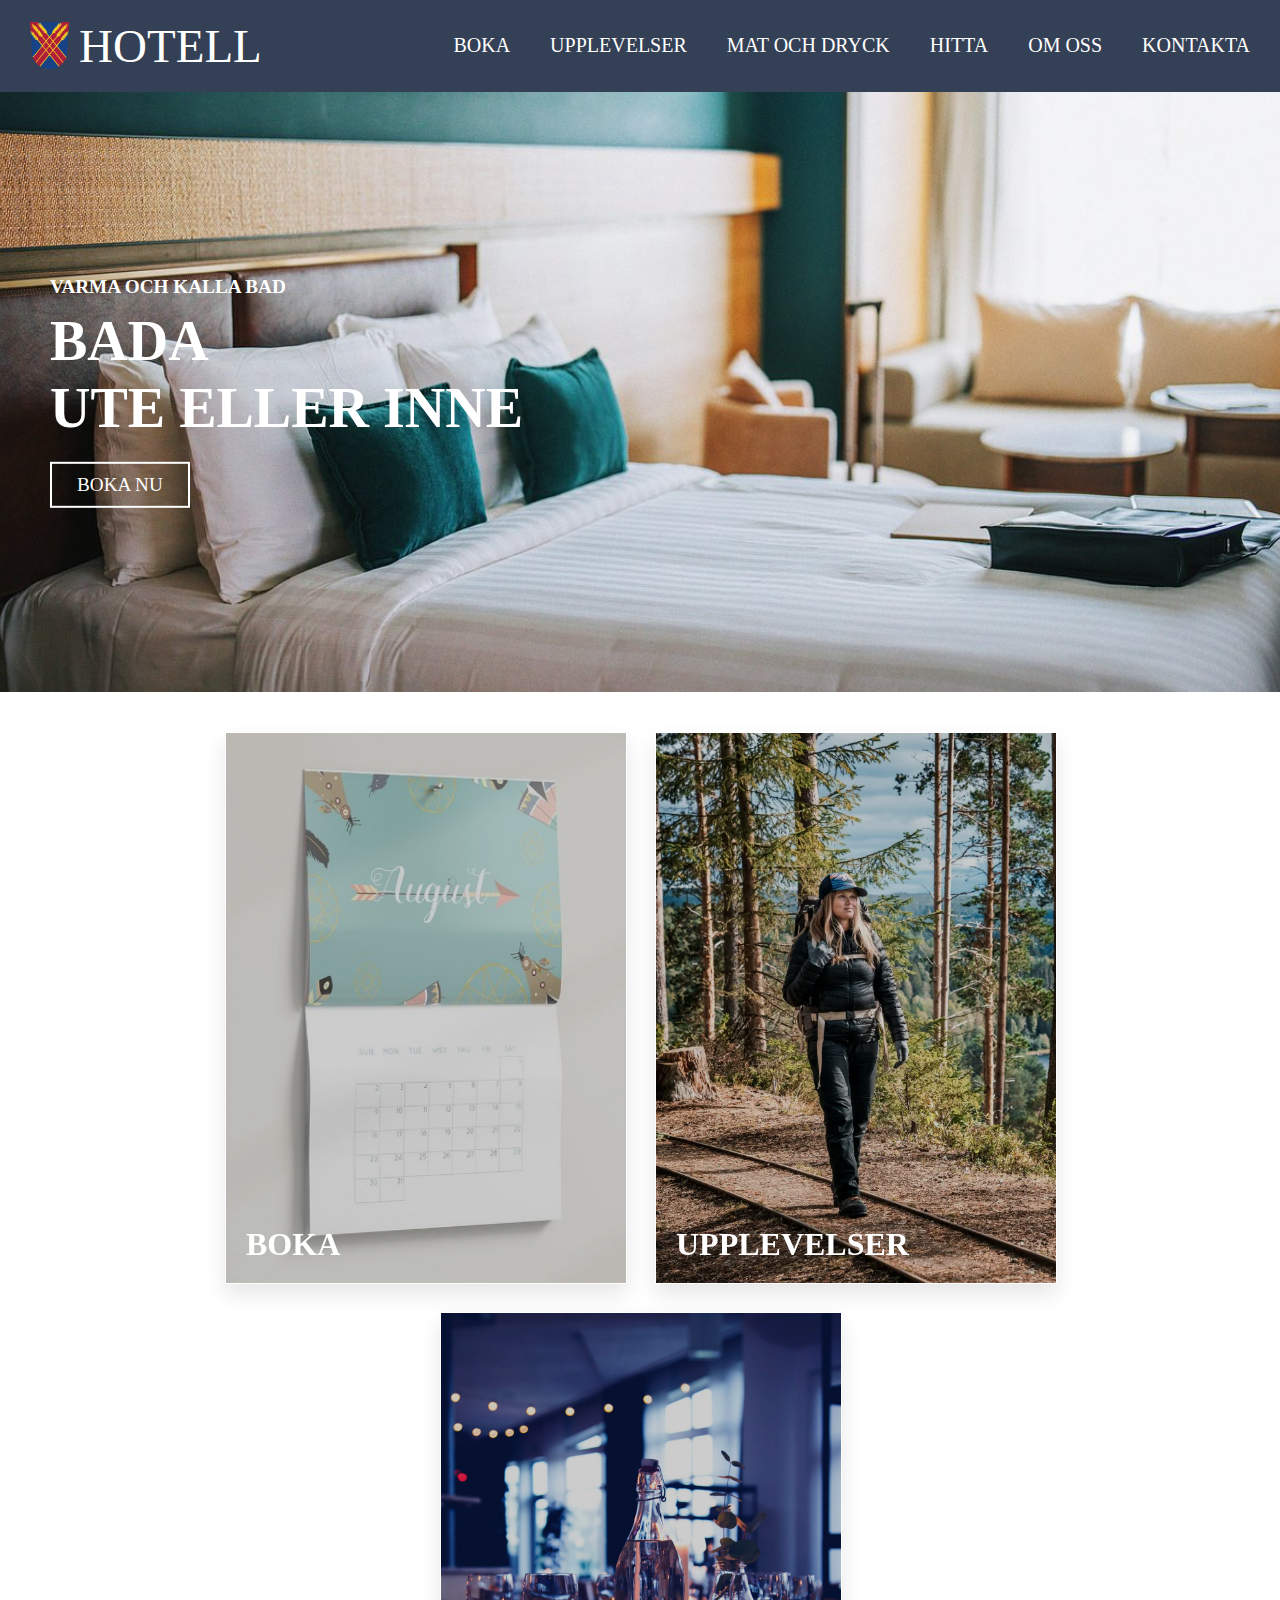
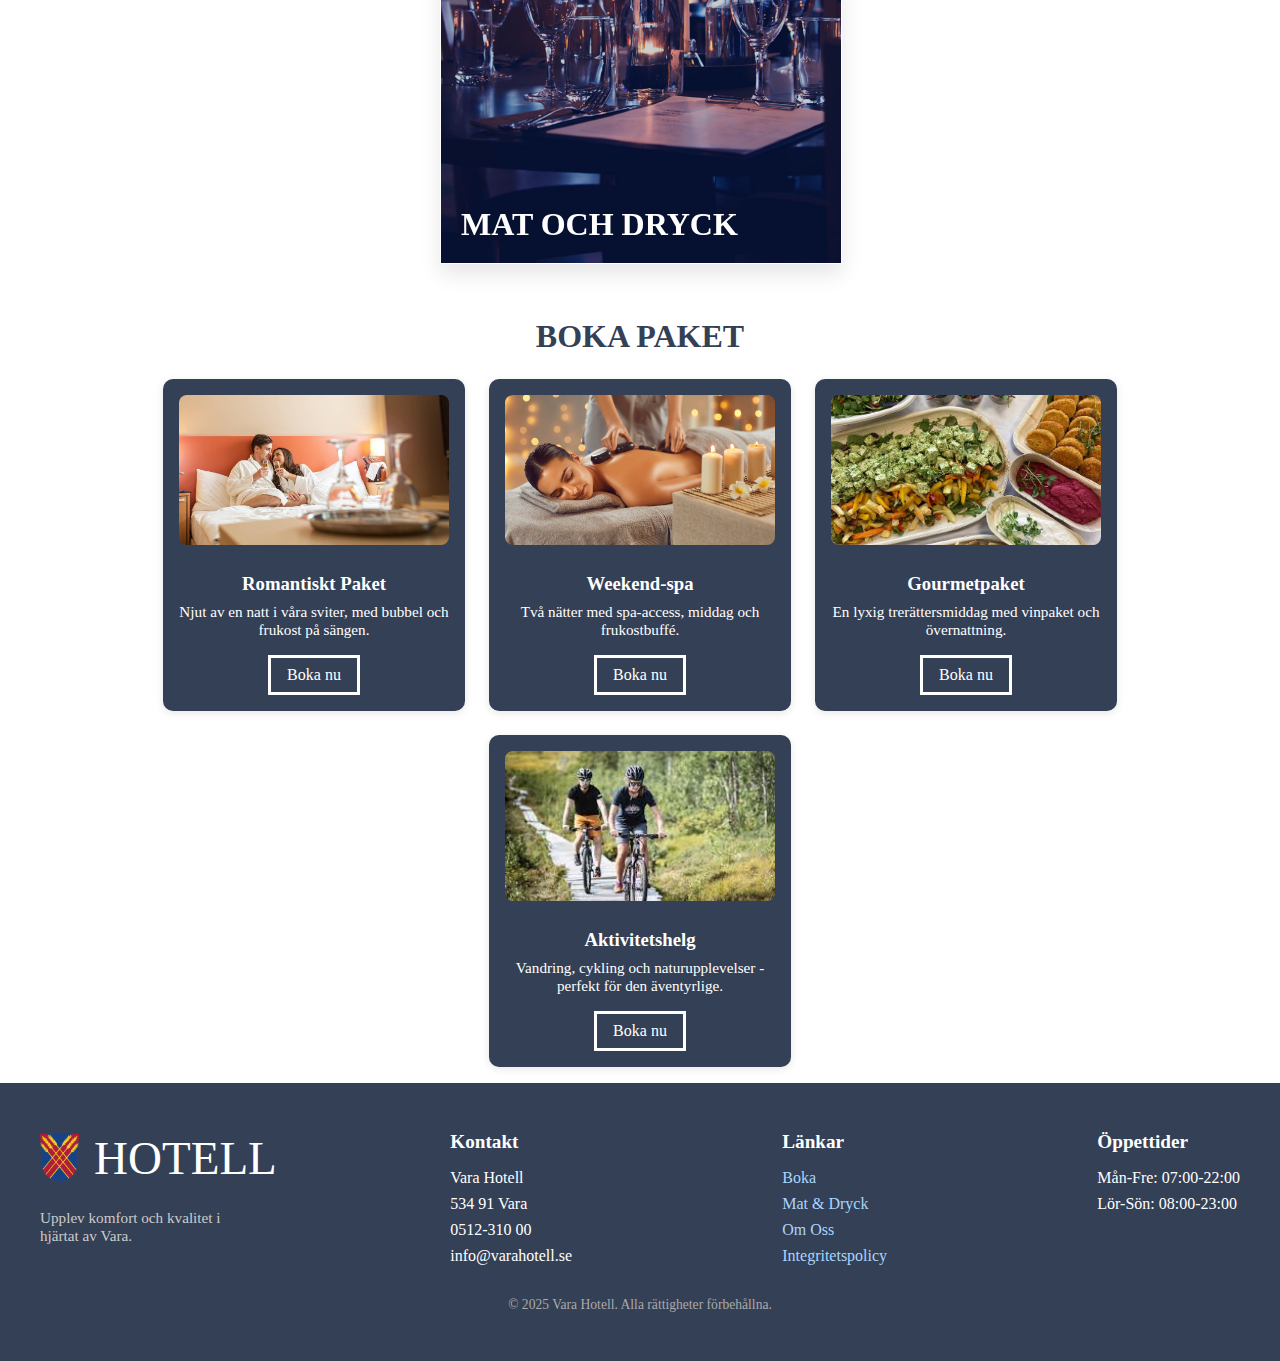
<file: index.html>
<!DOCTYPE html>
<html lang="sv">

<head>
    <meta charset="UTF-8">
    <meta name="viewport" content="width=device-width, initial-scale=1.0">
    <title>Startsida</title>
    <link rel="stylesheet" href="css/style.css">

    <link rel="icon" type="image/png" sizes="32x32" href="./img/original/icon.png">

    <meta name="description"
        content="Välkommen till Vara Hotell - din oas på slätten. Boka våra rum, spa-paket, restaurang, aktiviteter och upplev äkta västgötsk gästfrihet." />
</head>

<body>
    <!-- Navbar -->
    <header>
        <nav>
            <!-- lower nav -->
            <div id="lower_nav">
                <ul id="lower_nav_list" class="hidden">
                    <!-- list items -->
                    <li id=lower_nav_logo>
                        <a href="./index.html" class="logo_link">
                            <img src="img/original/logga.png" alt="vara">
                            <p id="hotell_text">HOTELL</p>
                        </a>

                        <button id="hamburger_toggle" onclick="hamburger_toggle()">&#9776;</button>
                    </li>

                    <li class="nav_link">
                        <a class="lower_nav_a" href="./html/boka.html">BOKA</a>
                    </li>
                    <li class="nav_link">
                        <a class="lower_nav_a" href="./html/upplevelser.html">UPPLEVELSER</a>
                    </li>
                    <li class="nav_link">
                        <a class="lower_nav_a" href="./html/mat_och_dryck.html">MAT OCH DRYCK</a>
                    </li>
                    <li class="nav_link">
                        <a class="lower_nav_a" href="./html/hitta.html">HITTA</a>
                    </li>
                    <li class="nav_link">
                        <a class="lower_nav_a" href="./html/om_oss.html">OM OSS</a>
                    </li>
                    <li class="nav_link">
                        <a class="lower_nav_a" href="./html/kontakta_oss.html">KONTAKTA</a>
                    </li>
                </ul>
            </div>
        </nav>
    </header>

    <main>
        <div class="hero_img">
            <div class="hero_text_container">
                <p class="hero_category">VARMA OCH KALLA BAD</p>
                <h1 class="hero_heading">BADA<br>UTE ELLER INNE</h1>
                <a href="html/boka.html" class="hero_button">BOKA NU</a>
            </div>
        </div>

        <!-- Cards -->
        <div class="card_container">
            <!-- Boka Card -->
            <div class="flip_card">
                <div class="flip_card_inner">
                    <div class="flip_card_front">
                        <img src="./img/original/boka_img.jpg" alt="Boka">
                        <div class="title">BOKA</div>
                    </div>
                    <div class="flip_card_back">
                        <h3>Boka</h3>
                        <p>Boka ditt besök.</p>
                        <a href="html/boka.html" class="flip_card_back_read_more">Läs mer</a>
                    </div>
                </div>
            </div>
            <!-- Upplevelser Card -->
            <div class="flip_card">
                <div class="flip_card_inner">
                    <div class="flip_card_front">
                        <img src="./img/original/upplevelser_img.webp" alt="Upplevelser">
                        <div class="title">UPPLEVELSER</div>
                    </div>
                    <div class="flip_card_back">
                        <h3>Upplevelser</h3>
                        <p>Upplev Vara schlätten.</p>
                        <a href="html/upplevelser.html" class="flip_card_back_read_more">Läs mer</a>
                    </div>
                </div>
            </div>
            <!-- Mat och Dryck Card -->
            <div class="flip_card">
                <div class="flip_card_inner">
                    <div class="flip_card_front">
                        <img src="./img/original/mat_och_dryck.avif" alt="Mat och Dryck">
                        <div class="title">MAT OCH DRYCK</div>
                    </div>
                    <div class="flip_card_back">
                        <h3>Mat och Dryck</h3>
                        <p>Smaka på lokala råvaror i vår moderna restaurang och bar.</p>
                        <a href="html/mat_och_dryck.html" class="flip_card_back_read_more">Läs mer</a>
                    </div>
                </div>
            </div>
        </div>

        <!-- Packages -->
        <section class="package_section">
            <h2 class="package_heading">BOKA PAKET</h2>
            <div class="package_container">

                <div class="package_card">
                    <img src="./img/original/Romantisk.jpeg" alt=" Romantiskt Paket" class="package_img">
                    <h3>Romantiskt Paket</h3>
                    <p>Njut av en natt i våra sviter, med bubbel och frukost på sängen.</p>
                    <a href="./html/boka.html" class="package_btn">Boka nu</a>
                </div>

                <div class="package_card">
                    <img src="./img/original/Spa.jpg" alt="Weekend-spa" class="package_img">
                    <h3>Weekend-spa</h3>
                    <p>Två nätter med spa-access, middag och frukostbuffé.</p>
                    <a href="./html/boka.html" class="package_btn">Boka nu</a>
                </div>

                <div class="package_card">
                    <img src="./img/original/Gourmet.jpg" alt="Gourmetpaket" class="package_img">
                    <h3>Gourmetpaket</h3>
                    <p>En lyxig trerättersmiddag med vinpaket och övernattning.</p>
                    <a href="./html/boka.html" class="package_btn">Boka nu</a>
                </div>

                <div class="package_card">
                    <img src="./img/original/Aktivitet.jpg" alt="Aktivitetshelg" class="package_img">
                    <h3>Aktivitetshelg</h3>
                    <p>Vandring, cykling och naturupplevelser - perfekt för den äventyrlige.</p>
                    <a href="./html/boka.html" class="package_btn">Boka nu</a>
                </div>

            </div>
        </section>

    </main>

    <footer class="footer">
        <div class="footer_container">

            <!-- Logo -->
            <div class="footer_section">
                <div class="footer_logo">
                    <img class="footer_logo_img" src="./img/original/logga.png" alt="vara">
                    <p class="footer_logo_text">HOTELL</p>
                </div>
                <p class="footer_tagline">Upplev komfort och kvalitet i hjärtat av Vara.</p>
            </div>

            <!-- Contactinfo -->
            <div class="footer_section">
                <h4>Kontakt</h4>
                <p>Vara Hotell</p>
                <p>534 91 Vara</p>
                <p>0512-310 00</p>
                <p>info@varahotell.se</p>
            </div>

            <!-- Links -->
            <div class="footer_section">
                <h4>Länkar</h4>
                <a href="./html/boka.html">Boka</a>
                <a href="./html/mat_och_dryck.html">Mat & Dryck</a>
                <a href="./html/om_oss.html">Om Oss</a>
                <a href="#">Integritetspolicy</a> <!-- havent made-->
            </div>

            <!-- Opening hours -->
            <div class="footer_section">
                <h4>Öppettider</h4>
                <p>Mån-Fre: 07:00-22:00</p>
                <p>Lör-Sön: 08:00-23:00</p>
            </div>
        </div>

        <div class="footer_bottom">
            &copy; 2025 Vara Hotell. Alla rättigheter förbehållna.
        </div>
    </footer>

    <script>
        //Hamburger Button
        function hamburger_toggle() {
            var items = document.getElementsByClassName("nav_link");

            for (var i = 0; i < items.length; i++) {
                if (items[i].style.display === "none" || items[i].style.display === "") {
                    items[i].style.display = "flex";
                } else {
                    items[i].style.display = "none";
                }
            }
        }

        //Auto Show links depending on size
        const body = document.body;
        let oldWid = body.width
        const resizeObserver = new ResizeObserver(entries => {
            for (let entry of entries) {
                const width = entry.contentRect.width;

                if (width > 1150) {
                    var items = document.getElementsByClassName("nav_link");
                    for (var i = 0; i < items.length; i++) {
                        items[i].style.display = "flex";
                    }
                } else if ((oldWid > 1150) && (width <= 1150)) {
                    var items = document.getElementsByClassName("nav_link");
                    for (var i = 0; i < items.length; i++) {
                        items[i].style.display = "none";
                    }
                }
                oldWid = width;
            }
        });
        resizeObserver.observe(body);
    </script>


</body>
</file>
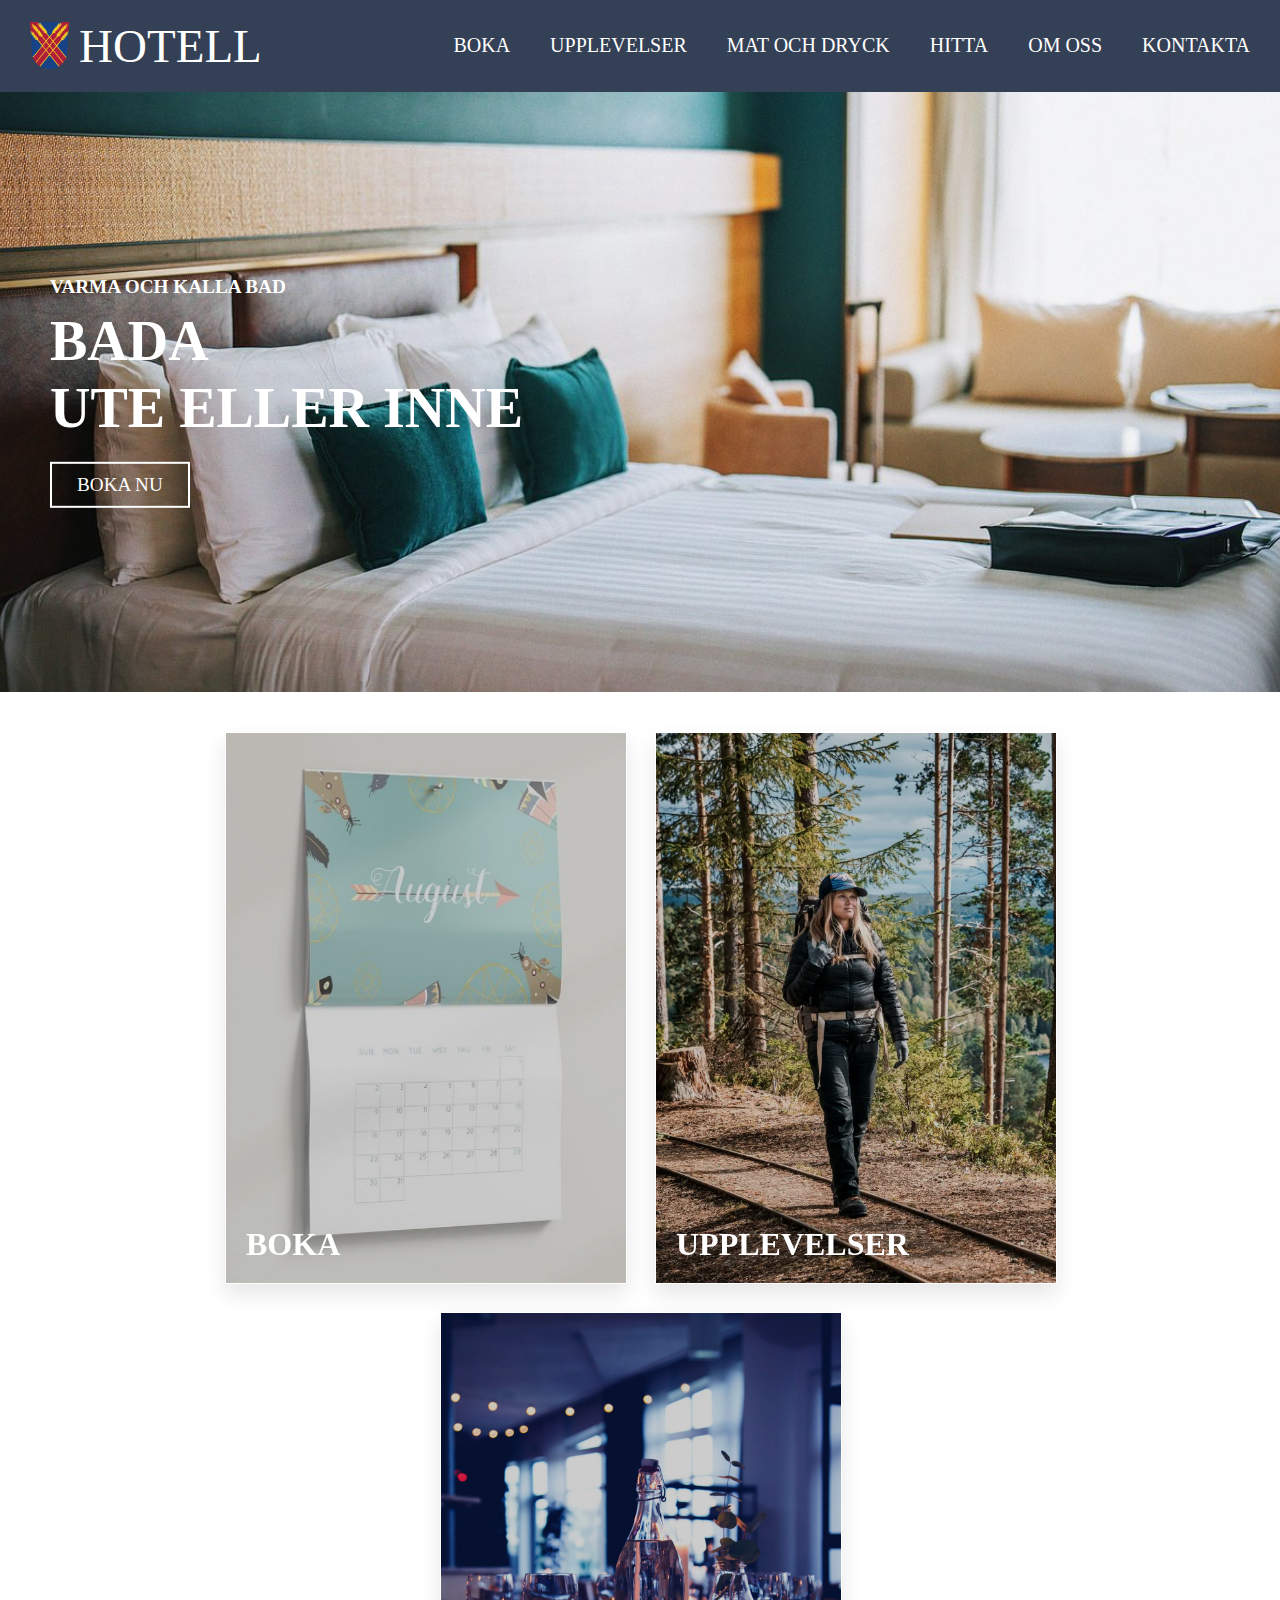
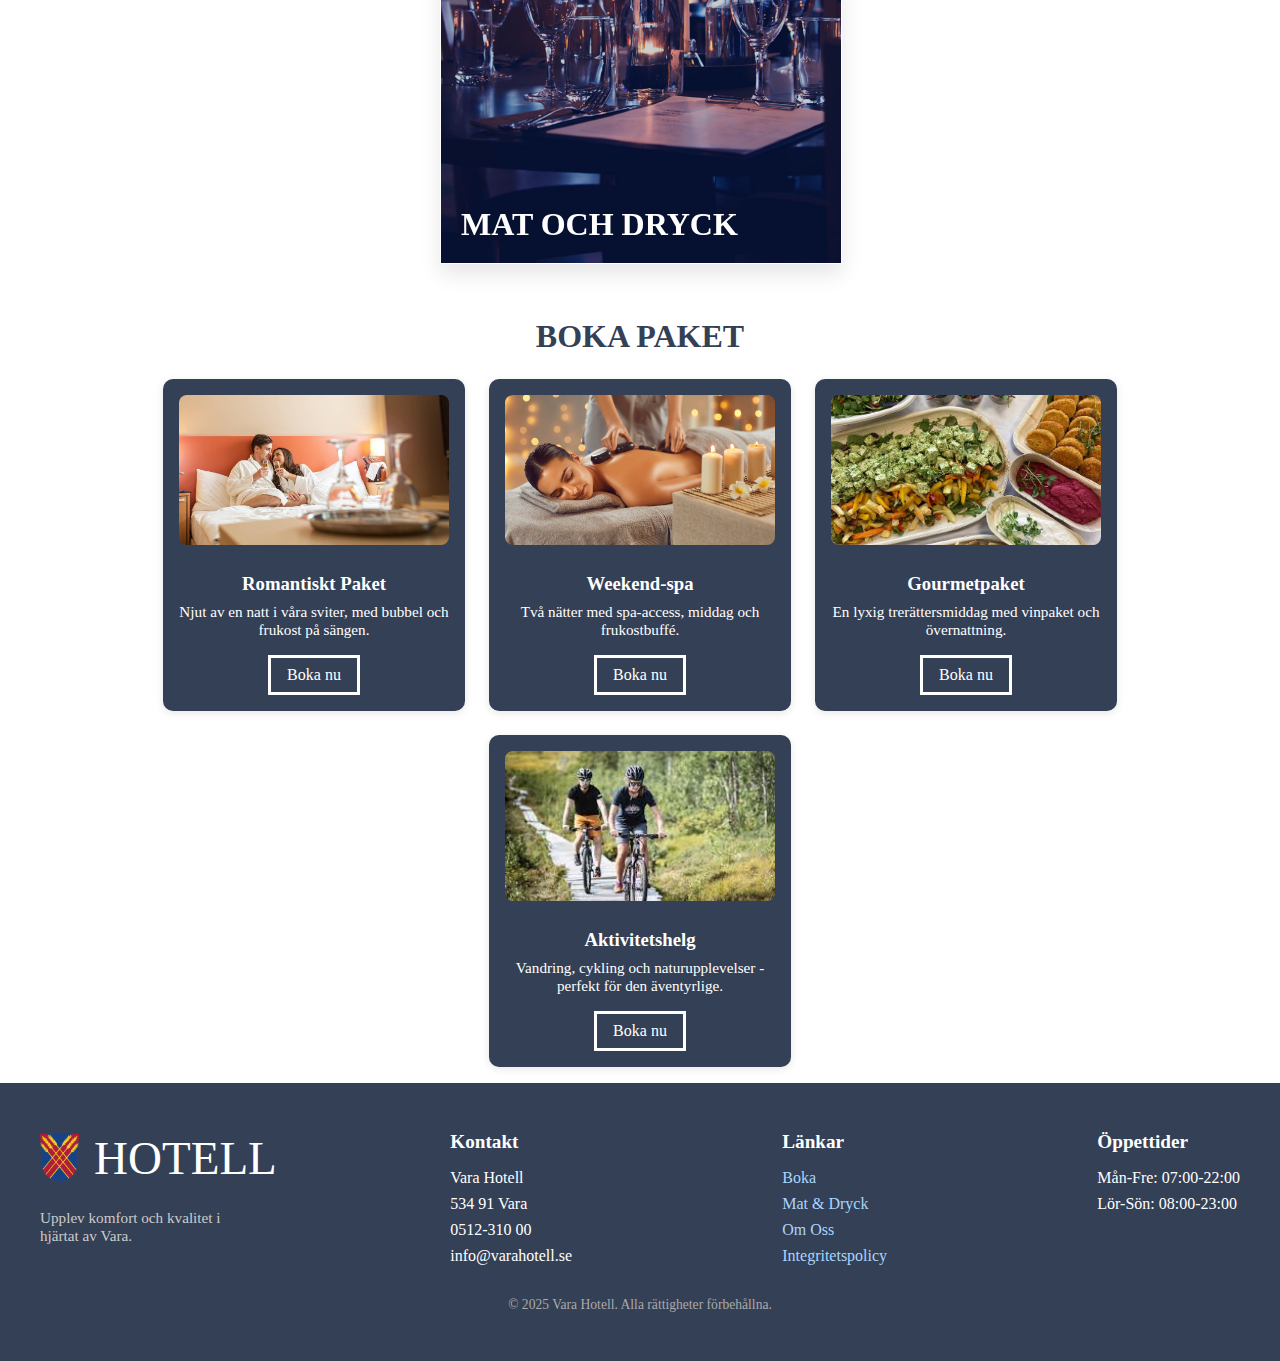
<file: vara_hotell/index.html>
<!DOCTYPE html>
<html lang="sv">

<head>
    <meta charset="UTF-8">
    <meta name="viewport" content="width=device-width, initial-scale=1.0">
    <title>Startsida</title>
    <link rel="stylesheet" href="css/style.css">

    <link rel="icon" type="image/png" sizes="32x32" href="/vara_hotell/img/original/icon.png">

    <meta name="description"
        content="Välkommen till Vara Hotell - din oas på slätten. Boka våra rum, spa-paket, restaurang, aktiviteter och upplev äkta västgötsk gästfrihet." />
</head>

<body>
    <!-- Navbar -->
    <header>
        <nav>
            <!-- lower nav -->
            <div id="lower_nav">
                <ul id="lower_nav_list" class="hidden">
                    <!-- list items -->
                    <li id=lower_nav_logo>
                        <a href="/vara_hotell/index.html" class="logo_link">
                            <img src="img/original/logga.png" alt="vara">
                            <p id="hotell_text">HOTELL</p>
                        </a>

                        <button id="hamburger_toggle" onclick="hamburger_toggle()">&#9776;</button>
                    </li>

                    <li class="nav_link">
                        <a class="lower_nav_a" href="/vara_hotell/html/boka.html">BOKA</a>
                    </li>
                    <li class="nav_link">
                        <a class="lower_nav_a" href="/vara_hotell/html/upplevelser.html">UPPLEVELSER</a>
                    </li>
                    <li class="nav_link">
                        <a class="lower_nav_a" href="/vara_hotell/html/mat_och_dryck.html">MAT OCH DRYCK</a>
                    </li>
                    <li class="nav_link">
                        <a class="lower_nav_a" href="/vara_hotell/html/hitta.html">HITTA</a>
                    </li>
                    <li class="nav_link">
                        <a class="lower_nav_a" href="/vara_hotell/html/om_oss.html">OM OSS</a>
                    </li>
                    <li class="nav_link">
                        <a class="lower_nav_a" href="/vara_hotell/html/kontakta_oss.html">KONTAKTA</a>
                    </li>
                </ul>
            </div>
        </nav>
    </header>

    <main>
        <div class="hero_img">
            <div class="hero_text_container">
                <p class="hero_category">VARMA OCH KALLA BAD</p>
                <h1 class="hero_heading">BADA<br>UTE ELLER INNE</h1>
                <a href="html/boka.html" class="hero_button">BOKA NU</a>
            </div>
        </div>

        <!-- Cards -->
        <div class="card_container">
            <!-- Boka Card -->
            <div class="flip_card">
                <div class="flip_card_inner">
                    <div class="flip_card_front">
                        <img src="/vara_hotell/img/original/boka_img.jpg" alt="Boka">
                        <div class="title">BOKA</div>
                    </div>
                    <div class="flip_card_back">
                        <h3>Boka</h3>
                        <p>Boka ditt besök.</p>
                        <a href="html/boka.html" class="flip_card_back_read_more">Läs mer</a>
                    </div>
                </div>
            </div>
            <!-- Upplevelser Card -->
            <div class="flip_card">
                <div class="flip_card_inner">
                    <div class="flip_card_front">
                        <img src="/vara_hotell/img/original/upplevelser_img.webp" alt="Upplevelser">
                        <div class="title">UPPLEVELSER</div>
                    </div>
                    <div class="flip_card_back">
                        <h3>Upplevelser</h3>
                        <p>Upplev Vara schlätten.</p>
                        <a href="html/upplevelser.html" class="flip_card_back_read_more">Läs mer</a>
                    </div>
                </div>
            </div>
            <!-- Mat och Dryck Card -->
            <div class="flip_card">
                <div class="flip_card_inner">
                    <div class="flip_card_front">
                        <img src="/vara_hotell/img/original/mat_och_dryck.avif" alt="Mat och Dryck">
                        <div class="title">MAT OCH DRYCK</div>
                    </div>
                    <div class="flip_card_back">
                        <h3>Mat och Dryck</h3>
                        <p>Smaka på lokala råvaror i vår moderna restaurang och bar.</p>
                        <a href="html/mat_och_dryck.html" class="flip_card_back_read_more">Läs mer</a>
                    </div>
                </div>
            </div>
        </div>

        <!-- Packages -->
        <section class="package_section">
            <h2 class="package_heading">BOKA PAKET</h2>
            <div class="package_container">

                <div class="package_card">
                    <img src="/vara_hotell/img/original/Romantisk.jpeg" alt=" Romantiskt Paket" class="package_img">
                    <h3>Romantiskt Paket</h3>
                    <p>Njut av en natt i våra sviter, med bubbel och frukost på sängen.</p>
                    <a href="/vara_hotell/html/boka.html" class="package_btn">Boka nu</a>
                </div>

                <div class="package_card">
                    <img src="/vara_hotell/img/original/Spa.jpg" alt="Weekend-spa" class="package_img">
                    <h3>Weekend-spa</h3>
                    <p>Två nätter med spa-access, middag och frukostbuffé.</p>
                    <a href="/vara_hotell/html/boka.html" class="package_btn">Boka nu</a>
                </div>

                <div class="package_card">
                    <img src="/vara_hotell/img/original/Gourmet.jpg" alt="Gourmetpaket" class="package_img">
                    <h3>Gourmetpaket</h3>
                    <p>En lyxig trerättersmiddag med vinpaket och övernattning.</p>
                    <a href="/vara_hotell/html/boka.html" class="package_btn">Boka nu</a>
                </div>

                <div class="package_card">
                    <img src="/vara_hotell/img/original/Aktivitet.jpg" alt="Aktivitetshelg" class="package_img">
                    <h3>Aktivitetshelg</h3>
                    <p>Vandring, cykling och naturupplevelser - perfekt för den äventyrlige.</p>
                    <a href="/vara_hotell/html/boka.html" class="package_btn">Boka nu</a>
                </div>

            </div>
        </section>

    </main>

    <footer class="footer">
        <div class="footer_container">

            <!-- Logo -->
            <div class="footer_section">
                <div class="footer_logo">
                    <img class="footer_logo_img" src="/vara_hotell/img/original/logga.png" alt="vara">
                    <p class="footer_logo_text">HOTELL</p>
                </div>
                <p class="footer_tagline">Upplev komfort och kvalitet i hjärtat av Vara.</p>
            </div>

            <!-- Contactinfo -->
            <div class="footer_section">
                <h4>Kontakt</h4>
                <p>Vara Hotell</p>
                <p>534 91 Vara</p>
                <p>0512-310 00</p>
                <p>info@varahotell.se</p>
            </div>

            <!-- Links -->
            <div class="footer_section">
                <h4>Länkar</h4>
                <a href="/vara_hotell/html/boka.html">Boka</a>
                <a href="/vara_hotell/html/mat_och_dryck.html">Mat & Dryck</a>
                <a href="/vara_hotell/html/om_oss.html">Om Oss</a>
                <a href="#">Integritetspolicy</a> <!-- havent made-->
            </div>

            <!-- Opening hours -->
            <div class="footer_section">
                <h4>Öppettider</h4>
                <p>Mån-Fre: 07:00-22:00</p>
                <p>Lör-Sön: 08:00-23:00</p>
            </div>
        </div>

        <div class="footer_bottom">
            &copy; 2025 Vara Hotell. Alla rättigheter förbehållna.
        </div>
    </footer>

    <script>
        //Hamburger Button
        function hamburger_toggle() {
            var items = document.getElementsByClassName("nav_link");

            for (var i = 0; i < items.length; i++) {
                if (items[i].style.display === "none" || items[i].style.display === "") {
                    items[i].style.display = "flex";
                } else {
                    items[i].style.display = "none";
                }
            }
        }

        //Auto Show links
        const body = document.body;
        const resizeObserver = new ResizeObserver(entries => {
            for (let entry of entries) {
                const width = entry.contentRect.width;

                if (width > 1150) {
                    var items = document.getElementsByClassName("nav_link");
                    for (var i = 0; i < items.length; i++) {
                        items[i].style.display = "flex";
                    }
                }
            }
        });
        resizeObserver.observe(body);
    </script>


</body>
</file>
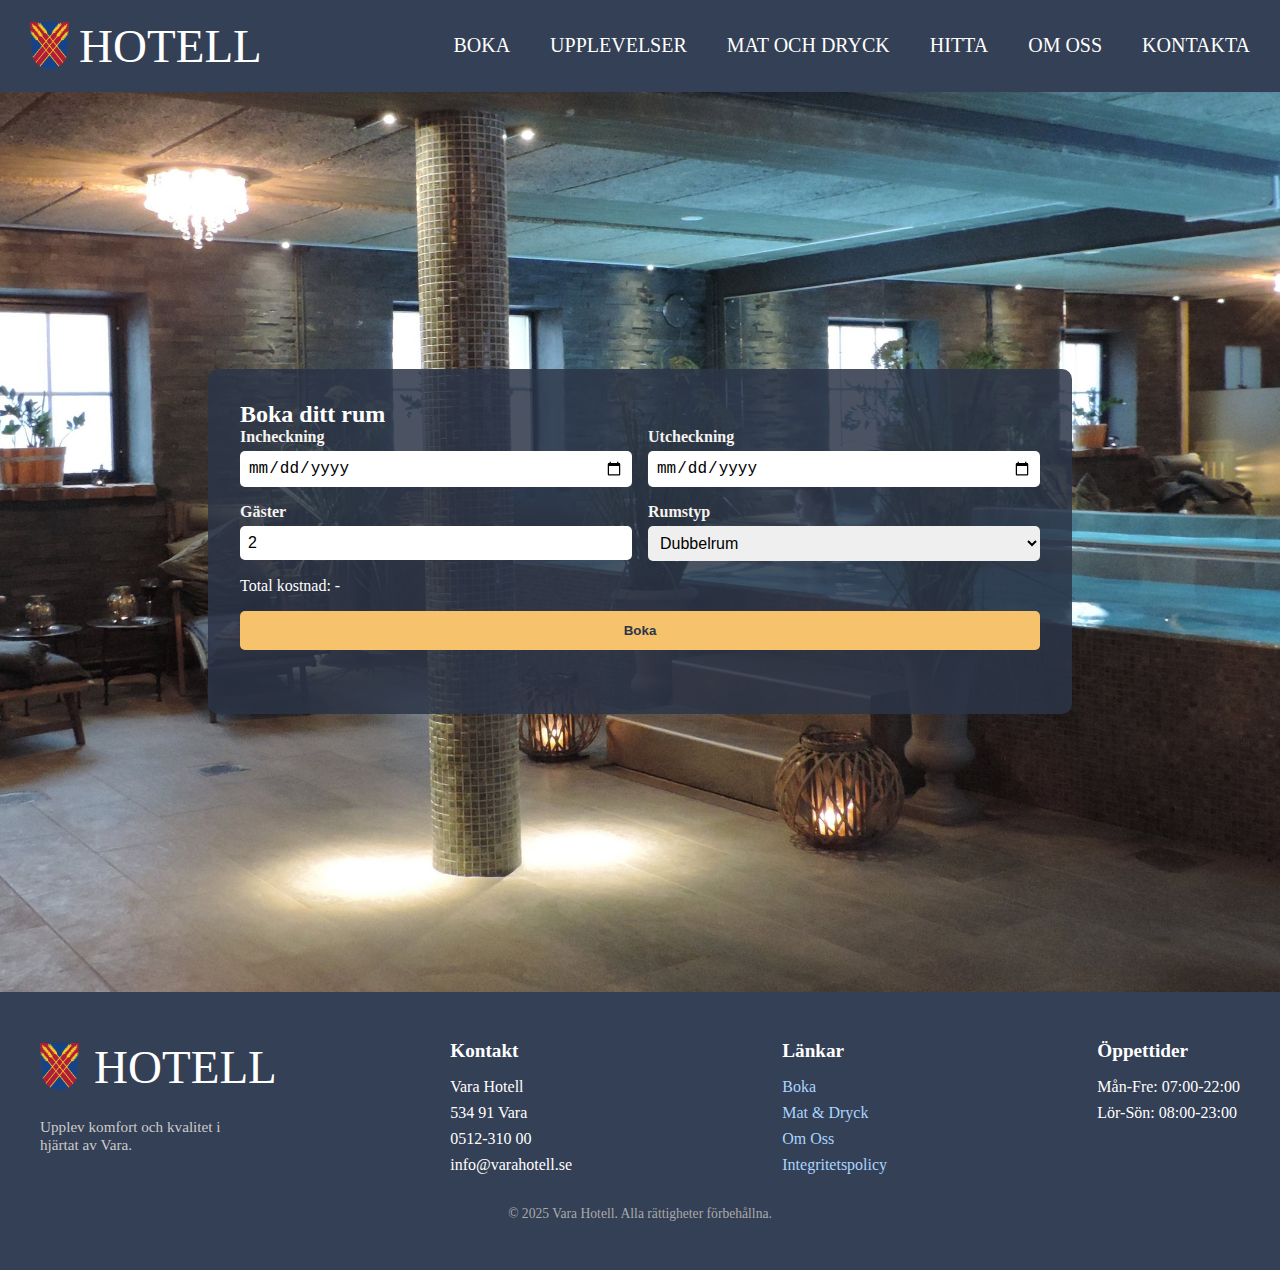
<file: html/boka.html>
<!DOCTYPE html>
<html lang="sv">

<head>
    <meta charset="UTF-8">
    <meta name="viewport" content="width=device-width, initial-scale=1.0">
    <title>Boka</title>
    <link rel="stylesheet" href="../css/style.css" />
    <link rel="stylesheet" href="../css/boka.css">

    <link rel="icon" type="image/png" sizes="32x32" href="../img/original/icon.png">

    <meta name="description"
        content="Boka ditt drömrum på Vara Hotell enkelt online. Välj mellan standardrum, sviter, familjerum eller våra populära paket - spa, gourmet eller romantik." />
</head>

<body>
    <!-- Navbar -->
    <header>
        <nav>
            <!-- lower nav -->
            <div id="lower_nav">
                <ul id="lower_nav_list" class="hidden">
                    <!-- list items -->
                    <li id=lower_nav_logo>
                        <a href="../index.html" class="logo_link">
                            <img src="../img/original/logga.png" alt="vara">
                            <p id="hotell_text">HOTELL</p>
                        </a>

                        <button id="hamburger_toggle" onclick="hamburger_toggle()">&#9776;</button>
                    </li>

                    <li class="nav_link">
                        <a class="lower_nav_a" href="../html/boka.html">BOKA</a>
                    </li>
                    <li class="nav_link">
                        <a class="lower_nav_a" href="../html/upplevelser.html">UPPLEVELSER</a>
                    </li>
                    <li class="nav_link">
                        <a class="lower_nav_a" href="../html/mat_och_dryck.html">MAT OCH DRYCK</a>
                    </li>
                    <li class="nav_link">
                        <a class="lower_nav_a" href="../html/hitta.html">HITTA</a>
                    </li>
                    <li class="nav_link">
                        <a class="lower_nav_a" href="../html/om_oss.html">OM OSS</a>
                    </li>
                    <li class="nav_link">
                        <a class="lower_nav_a" href="../html/kontakta_oss.html">KONTAKTA</a>
                    </li>
                </ul>
            </div>
        </nav>
    </header>

    <!--Booking-->
    <div class="booking_div">
        <div class="booking_overlay">
            <div class="booking_container">
                <h2>Boka ditt rum</h2>
                <form class="booking_form" onsubmit="handleBooking(event)">
                    <div class="form_group">
                        <label for="checkin">Incheckning</label>
                        <input type="date" id="checkin" name="checkin" required>
                    </div>
                    <div class="form_group">
                        <label for="checkout">Utcheckning</label>
                        <input type="date" id="checkout" name="checkout" required>
                    </div>
                    <div class="form_group">
                        <label for="guests">Gäster</label>
                        <input type="number" id="guests" name="guests" min="1" value="2" required>
                    </div>
                    <div class="form_group">
                        <label for="room">Rumstyp</label>
                        <select id="room" name="room">
                            <option>Dubbelrum</option>
                            <option>Enkelrum</option>
                            <option>Svit</option>
                        </select>
                    </div>

                    <div class="form_group full_width">
                        <p id="total_price">Total kostnad: -</p>
                    </div>

                    <button type="submit" class="booking_button">Boka</button>
                    <p id="confirmation" class="confirmation_message"></p>
                </form>
            </div>
        </div>
    </div>

    <!-- Footer -->

    <footer class="footer">
        <div class="footer_container">

            <!-- Logo -->
            <div class="footer_section">
                <div class="footer_logo">
                    <img class="footer_logo_img" src="../img/original/logga.png" alt="vara">
                    <p class="footer_logo_text">HOTELL</p>
                </div>
                <p class="footer_tagline">Upplev komfort och kvalitet i hjärtat av Vara.</p>
            </div>

            <!-- Contactinfo -->
            <div class="footer_section">
                <h4>Kontakt</h4>
                <p>Vara Hotell</p>
                <p>534 91 Vara</p>
                <p>0512-310 00</p>
                <p>info@varahotell.se</p>
            </div>

            <!-- Links -->
            <div class="footer_section">
                <h4>Länkar</h4>
                <a href="../html/boka.html">Boka</a>
                <a href="../html/mat_och_dryck.html">Mat & Dryck</a>
                <a href="../html/om_oss.html">Om Oss</a>
                <a href="#">Integritetspolicy</a>
            </div>

            <!-- Opening hours -->
            <div class="footer_section">
                <h4>Öppettider</h4>
                <p>Mån-Fre: 07:00-22:00</p>
                <p>Lör-Sön: 08:00-23:00</p>
            </div>
        </div>

        <div class="footer_bottom">
            &copy; 2025 Vara Hotell. Alla rättigheter förbehållna.
        </div>
    </footer>

    <!--Javascript-->

    <script>
        function calculateNights(checkin, checkout) {
            const inDate = new Date(checkin);
            const outDate = new Date(checkout);
            const diff = (outDate - inDate) / (1000 * 60 * 60 * 24);
            return diff > 0 ? diff : 0;
        }

        function handleBooking(event) {
            event.preventDefault();

            const checkin = document.getElementById("checkin").value;
            const checkout = document.getElementById("checkout").value;
            const nights = calculateNights(checkin, checkout);
            const price = nights * 1000;

            const totalText = document.getElementById("total_price");
            totalText.textContent = `Total kostnad: ${price} kr (${nights} natt${nights === 1 ? "" : "er"})`;

            const confirmation = document.getElementById("confirmation");
            if (nights > 0) {
                confirmation.textContent = "Tack! Din bokning har registrerats.";
            } else {
                confirmation.textContent = "Vänligen välj giltiga datum.";
            }
        }

        document.getElementById("checkin").addEventListener("change", () => {
            updatePrice();
        });

        document.getElementById("checkout").addEventListener("change", () => {
            updatePrice();
        });

        function updatePrice() {
            const checkin = document.getElementById("checkin").value;
            const checkout = document.getElementById("checkout").value;
            const nights = calculateNights(checkin, checkout);
            const price = nights * 1000;
            document.getElementById("total_price").textContent = nights > 0
                ? `Total kostnad: ${price} kr (${nights} natt${nights === 1 ? "" : "er"})`
                : `Total kostnad: -`;
        }

        //Hamburger Button
        function hamburger_toggle() {
            var items = document.getElementsByClassName("nav_link");

            for (var i = 0; i < items.length; i++) {
                if (items[i].style.display === "none" || items[i].style.display === "") {
                    items[i].style.display = "flex";
                } else {
                    items[i].style.display = "none";
                }
            }
        }

        //Auto Show links depending on size
        const body = document.body;
        let oldWid = body.width
        const resizeObserver = new ResizeObserver(entries => {
            for (let entry of entries) {
                const width = entry.contentRect.width;

                if (width > 1150) {
                    var items = document.getElementsByClassName("nav_link");
                    for (var i = 0; i < items.length; i++) {
                        items[i].style.display = "flex";
                    }
                } else if ((oldWid > 1150) && (width <= 1150)) {
                    var items = document.getElementsByClassName("nav_link");
                    for (var i = 0; i < items.length; i++) {
                        items[i].style.display = "none";
                    }
                }
                oldWid = width;
            }
        });
        resizeObserver.observe(body);
    </script>

</body>
</file>
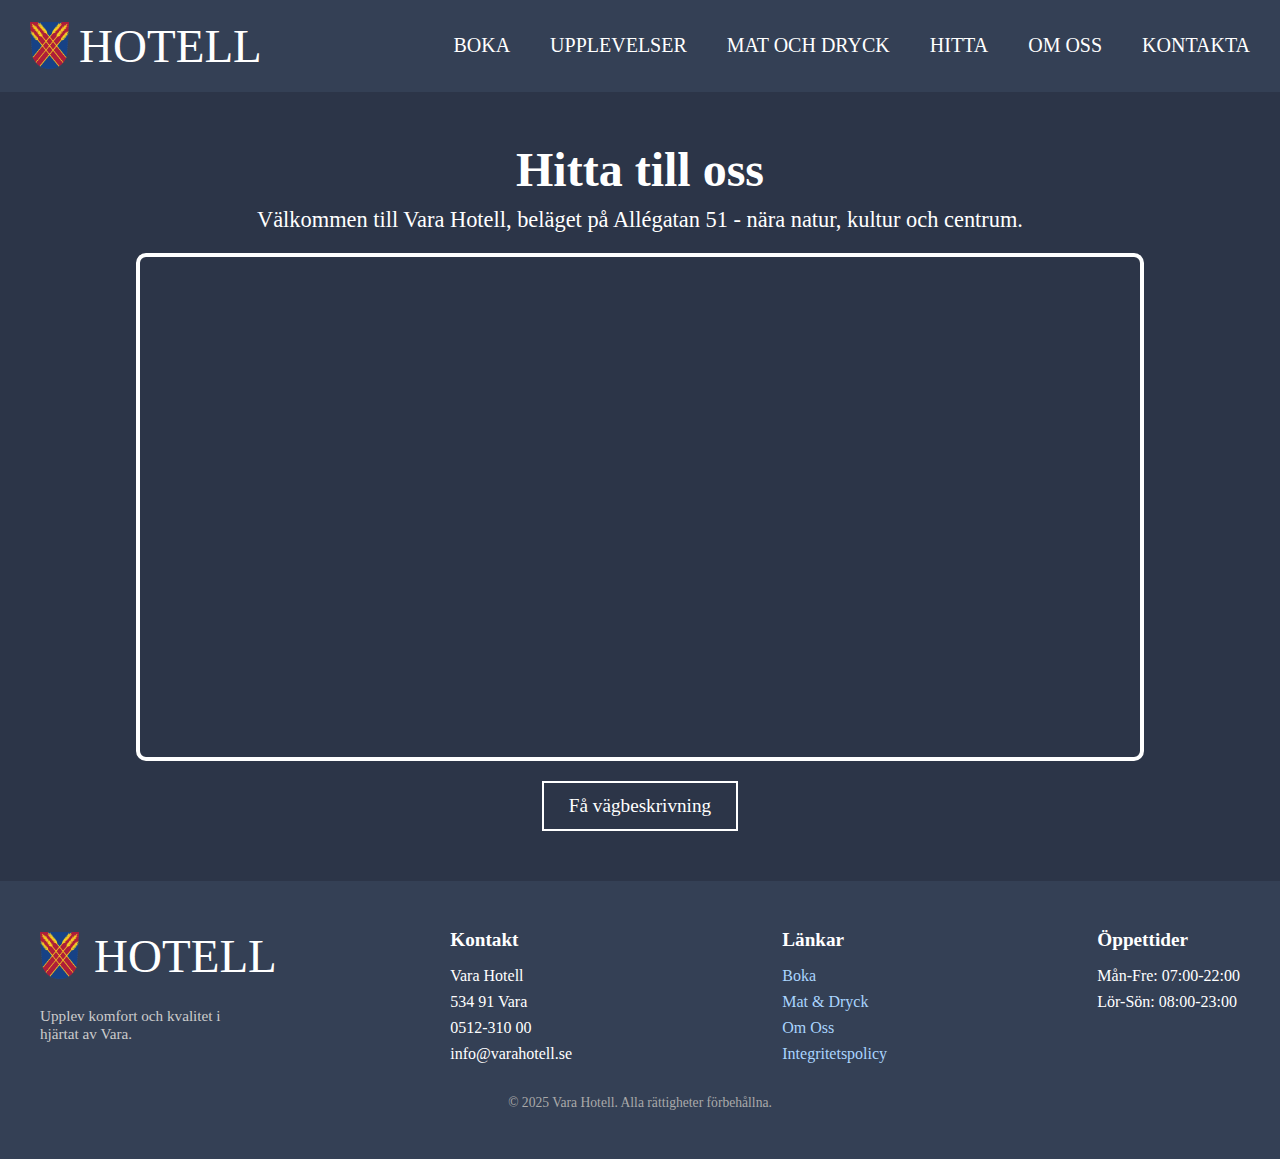
<file: html/hitta.html>
<!DOCTYPE html>
<html lang="sv">

<head>
    <meta charset="UTF-8" />
    <meta name="viewport" content="width=device-width, initial-scale=1.0" />
    <title>Hitta oss</title>
    <link rel="stylesheet" href="../css/style.css" />
    <link rel="stylesheet" href="../css/hitta.css" />

    <link rel="icon" type="image/png" sizes="32x32" href="../img/original/icon.png">

    <meta name="description"
        content="Hitta till Vara Hotell på Allégatan 51, 534 31 Vara. Se karta, öppettider och få vägbeskrivning direkt från Google Maps." />

</head>

<body>
    <!-- Navbar -->
    <header>
        <nav>
            <!-- lower nav -->
            <div id="lower_nav">
                <ul id="lower_nav_list" class="hidden">
                    <!-- list items -->
                    <li id=lower_nav_logo>
                        <a href="../index.html" class="logo_link">
                            <img src="../img/original/logga.png" alt="vara">
                            <p id="hotell_text">HOTELL</p>
                        </a>

                        <button id="hamburger_toggle" onclick="hamburger_toggle()">&#9776;</button>
                    </li>

                    <li class="nav_link">
                        <a class="lower_nav_a" href="../html/boka.html">BOKA</a>
                    </li>
                    <li class="nav_link">
                        <a class="lower_nav_a" href="../html/upplevelser.html">UPPLEVELSER</a>
                    </li>
                    <li class="nav_link">
                        <a class="lower_nav_a" href="../html/mat_och_dryck.html">MAT OCH DRYCK</a>
                    </li>
                    <li class="nav_link">
                        <a class="lower_nav_a" href="../html/hitta.html">HITTA</a>
                    </li>
                    <li class="nav_link">
                        <a class="lower_nav_a" href="../html/om_oss.html">OM OSS</a>
                    </li>
                    <li class="nav_link">
                        <a class="lower_nav_a" href="../html/kontakta_oss.html">KONTAKTA</a>
                    </li>
                </ul>
            </div>
        </nav>
    </header>

    <!--Map Section. The map window doesnt work as intended because i need a google maps api key which would cost money-->
    <section class="map_section">
        <h1>Hitta till oss</h1>
        <p>Välkommen till Vara Hotell, beläget på Allégatan 51 - nära natur, kultur och centrum.</p>
        <div class="map_container">
            <iframe
                src="https://www.google.com/maps/embed?pb=!1m18!1m12!1m3!1d8488.930703883316!2d12.9695!3d58.2778!2m3!1f0!2f0!3f0!3m2!1i1024!2i768!4f13.1!3m3!1m2!1s0x4645fd77e2972b41%3A0x2f8a24d7d9431e7d!2sSparl%C3%B6sa%20H%C3%B6galid%201%2C%20534%2091%20Vara!5e0!3m2!1ssv!2sse!4v1714401234567"
                allowfullscreen="" loading="lazy" referrerpolicy="no-referrer-when-downgrade">
            </iframe>
        </div>
        <a class="directions_button" href="https://www.google.com/maps/dir/?api=1&destination=Allégatan+51,+534+31+Vara"
            target="_blank">Få
            vägbeskrivning</a>
    </section>

    <!-- Footer -->
    <footer class="footer">
        <div class="footer_container">

            <!-- Logo -->
            <div class="footer_section">
                <div class="footer_logo">
                    <img class="footer_logo_img" src="../img/original/logga.png" alt="vara">
                    <p class="footer_logo_text">HOTELL</p>
                </div>
                <p class="footer_tagline">Upplev komfort och kvalitet i hjärtat av Vara.</p>
            </div>

            <!-- Contactinfo -->
            <div class="footer_section">
                <h4>Kontakt</h4>
                <p>Vara Hotell</p>
                <p>534 91 Vara</p>
                <p>0512-310 00</p>
                <p>info@varahotell.se</p>
            </div>

            <!-- Links -->
            <div class="footer_section">
                <h4>Länkar</h4>
                <a href="../html/boka.html">Boka</a>
                <a href="../html/mat_och_dryck.html">Mat & Dryck</a>
                <a href="../html/om_oss.html">Om Oss</a>
                <a href="#">Integritetspolicy</a>
            </div>

            <!-- Opening hours -->
            <div class="footer_section">
                <h4>Öppettider</h4>
                <p>Mån-Fre: 07:00-22:00</p>
                <p>Lör-Sön: 08:00-23:00</p>
            </div>
        </div>

        <div class="footer_bottom">
            &copy; 2025 Vara Hotell. Alla rättigheter förbehållna.
        </div>
    </footer>

    <script>
        //Hamburger Button
        function hamburger_toggle() {
            var items = document.getElementsByClassName("nav_link");

            for (var i = 0; i < items.length; i++) {
                if (items[i].style.display === "none" || items[i].style.display === "") {
                    items[i].style.display = "flex";
                } else {
                    items[i].style.display = "none";
                }
            }
        }

        //Auto Show links depending on size
        const body = document.body;
        let oldWid = body.width
        const resizeObserver = new ResizeObserver(entries => {
            for (let entry of entries) {
                const width = entry.contentRect.width;

                if (width > 1150) {
                    var items = document.getElementsByClassName("nav_link");
                    for (var i = 0; i < items.length; i++) {
                        items[i].style.display = "flex";
                    }
                } else if ((oldWid > 1150) && (width <= 1150)) {
                    var items = document.getElementsByClassName("nav_link");
                    for (var i = 0; i < items.length; i++) {
                        items[i].style.display = "none";
                    }
                }
                oldWid = width;
            }
        });
        resizeObserver.observe(body);
    </script>

</body>

</html>
</file>
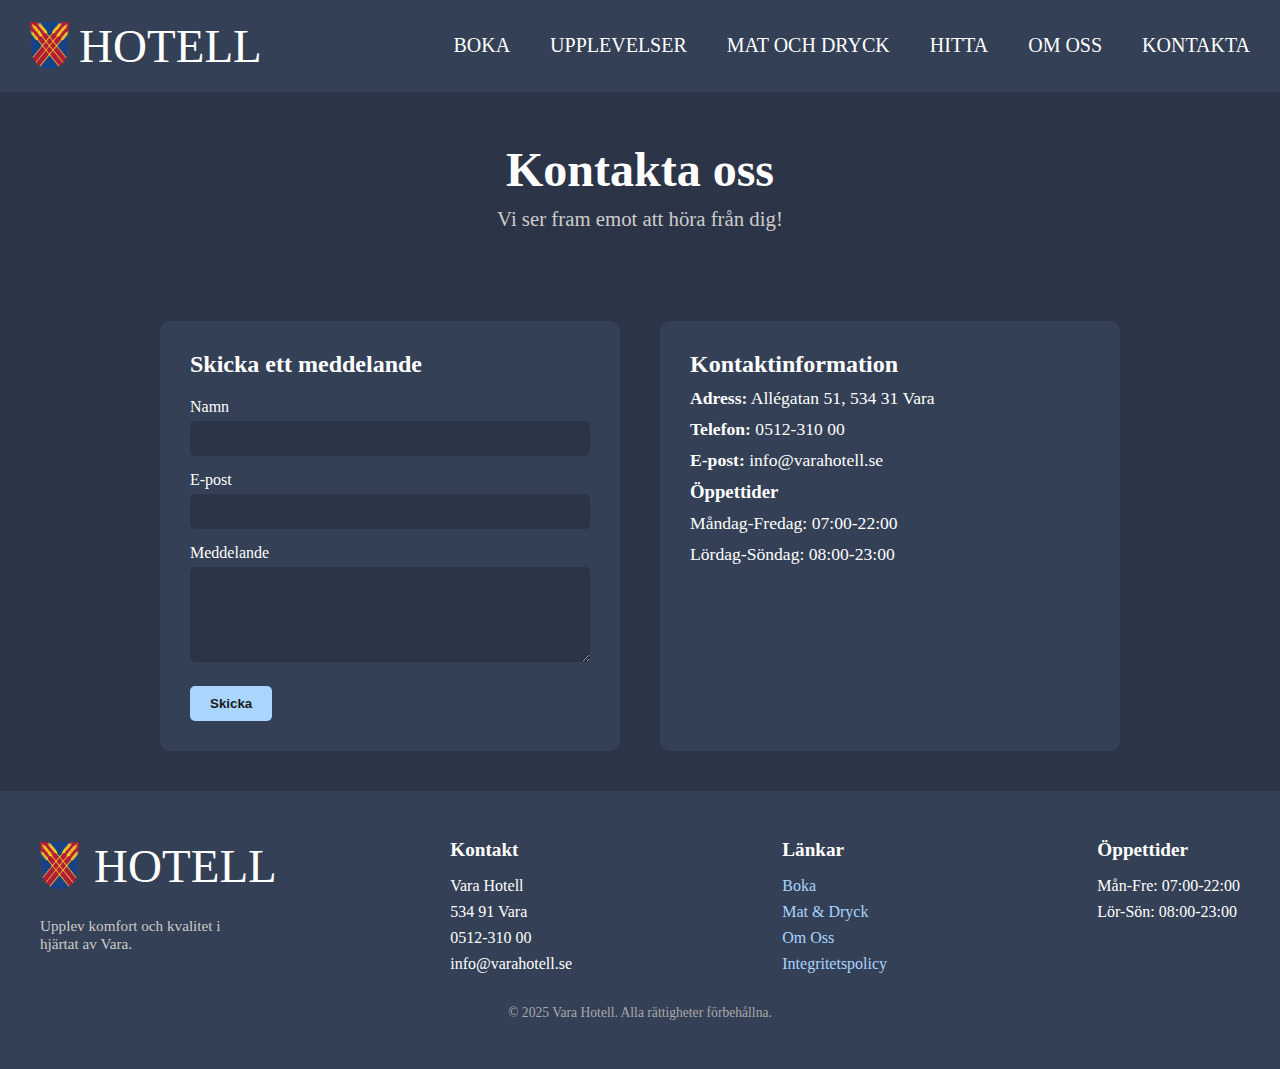
<file: html/kontakta_oss.html>
<!DOCTYPE html>
<html lang="sv">

<head>
    <meta charset="UTF-8">
    <meta name="viewport" content="width=device-width, initial-scale=1.0">
    <title>Kontakta oss</title>
    <link rel="stylesheet" href="../css/style.css" />
    <link rel="stylesheet" href="../css/kontakta_oss.css">

    <link rel="icon" type="image/png" sizes="32x32" href="../img/original/icon.png">

    <meta name="description"
        content="Kontakta Vara Hotell för bokningar, frågor eller offertförfrågningar. Ring, mejla eller skicka meddelande direkt via vårt kontaktformulär." />
</head>

<body>
    <!-- Navbar -->
    <header>
        <nav>
            <!-- lower nav -->
            <div id="lower_nav">
                <ul id="lower_nav_list" class="hidden">
                    <!-- list items -->
                    <li id=lower_nav_logo>
                        <a href="../index.html" class="logo_link">
                            <img src="../img/original/logga.png" alt="vara">
                            <p id="hotell_text">HOTELL</p>
                        </a>

                        <button id="hamburger_toggle" onclick="hamburger_toggle()">&#9776;</button>
                    </li>

                    <li class="nav_link">
                        <a class="lower_nav_a" href="../html/boka.html">BOKA</a>
                    </li>
                    <li class="nav_link">
                        <a class="lower_nav_a" href="../html/upplevelser.html">UPPLEVELSER</a>
                    </li>
                    <li class="nav_link">
                        <a class="lower_nav_a" href="../html/mat_och_dryck.html">MAT OCH DRYCK</a>
                    </li>
                    <li class="nav_link">
                        <a class="lower_nav_a" href="../html/hitta.html">HITTA</a>
                    </li>
                    <li class="nav_link">
                        <a class="lower_nav_a" href="../html/om_oss.html">OM OSS</a>
                    </li>
                    <li class="nav_link">
                        <a class="lower_nav_a" href="../html/kontakta_oss.html">KONTAKTA</a>
                    </li>
                </ul>
            </div>
        </nav>
    </header>

    <!--Header-->
    <div class="header">
        <h1>Kontakta oss</h1>
        <p>Vi ser fram emot att höra från dig!</p>
    </div>

    <!--Contact-->
    <div class="contact_wrapper">
        <div class="form_box">
            <h2>Skicka ett meddelande</h2>
            <form action="#" method="POST" enctype="text/plain">
                <!-- doesnt work i need to add a mail handling client wich costs money :/-->
                <label for="name">Namn</label>
                <input type="text" id="name" name="name" required>

                <label for="email">E-post</label>
                <input type="email" id="email" name="email" required>

                <label for="message">Meddelande</label>
                <textarea id="message" name="message" rows="5" required></textarea>

                <button type="submit">Skicka</button>
            </form>
        </div>

        <div class="info_box">
            <h2>Kontaktinformation</h2>
            <p><strong>Adress:</strong> Allégatan 51, 534 31 Vara</p>
            <p><strong>Telefon:</strong> 0512-310 00</p>
            <p><strong>E-post:</strong> info@varahotell.se</p>

            <h3>Öppettider</h3>
            <p>Måndag-Fredag: 07:00-22:00</p>
            <p>Lördag-Söndag: 08:00-23:00</p>
        </div>
    </div>

    <!-- Footer -->
    <footer class="footer">
        <div class="footer_container">

            <!-- Logo -->
            <div class="footer_section">
                <div class="footer_logo">
                    <img class="footer_logo_img" src="../img/original/logga.png" alt="vara">
                    <p class="footer_logo_text">HOTELL</p>
                </div>
                <p class="footer_tagline">Upplev komfort och kvalitet i hjärtat av Vara.</p>
            </div>

            <!-- Contactinfo -->
            <div class="footer_section">
                <h4>Kontakt</h4>
                <p>Vara Hotell</p>
                <p>534 91 Vara</p>
                <p>0512-310 00</p>
                <p>info@varahotell.se</p>
            </div>

            <!-- Links -->
            <div class="footer_section">
                <h4>Länkar</h4>
                <a href="../html/boka.html">Boka</a>
                <a href="../html/mat_och_dryck.html">Mat & Dryck</a>
                <a href="../html/om_oss.html">Om Oss</a>
                <a href="#">Integritetspolicy</a>
            </div>

            <!-- Opening hours -->
            <div class="footer_section">
                <h4>Öppettider</h4>
                <p>Mån-Fre: 07:00-22:00</p>
                <p>Lör-Sön: 08:00-23:00</p>
            </div>
        </div>

        <div class="footer_bottom">
            &copy; 2025 Vara Hotell. Alla rättigheter förbehållna.
        </div>
    </footer>

    <script>
        //Hamburger Button
        function hamburger_toggle() {
            var items = document.getElementsByClassName("nav_link");

            for (var i = 0; i < items.length; i++) {
                if (items[i].style.display === "none" || items[i].style.display === "") {
                    items[i].style.display = "flex";
                } else {
                    items[i].style.display = "none";
                }
            }
        }

        //Auto Show links depending on size
        const body = document.body;
        let oldWid = body.width
        const resizeObserver = new ResizeObserver(entries => {
            for (let entry of entries) {
                const width = entry.contentRect.width;

                if (width > 1150) {
                    var items = document.getElementsByClassName("nav_link");
                    for (var i = 0; i < items.length; i++) {
                        items[i].style.display = "flex";
                    }
                } else if ((oldWid > 1150) && (width <= 1150)) {
                    var items = document.getElementsByClassName("nav_link");
                    for (var i = 0; i < items.length; i++) {
                        items[i].style.display = "none";
                    }
                }
                oldWid = width;
            }
        });
        resizeObserver.observe(body);
    </script>

</body>

</html>
</file>
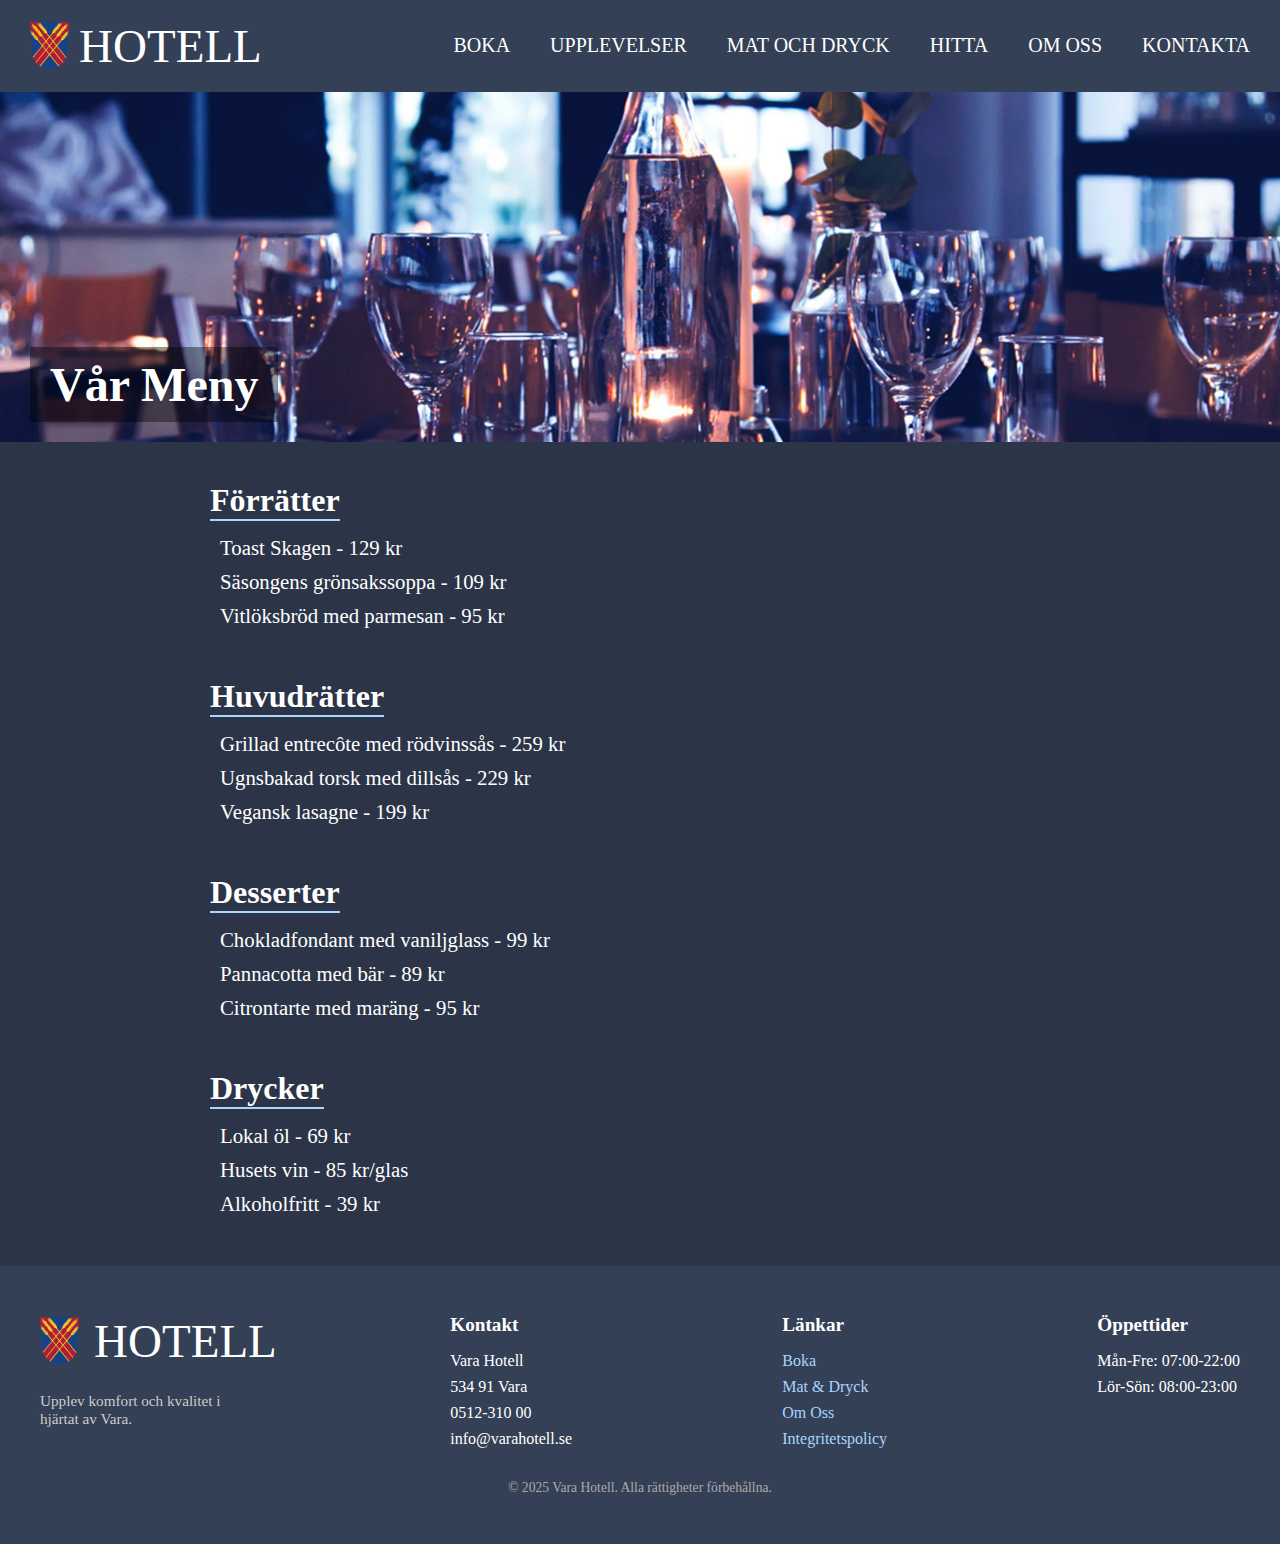
<file: html/mat_och_dryck.html>
<!DOCTYPE html>
<html lang="sv">

<head>
    <meta charset="UTF-8">
    <meta name="viewport" content="width=device-width, initial-scale=1.0">
    <title>Mat och Dryck</title>
    <link rel="stylesheet" href="../css/style.css" />
    <link rel="stylesheet" href="../css/mat_och_dryck.css">

    <link rel="icon" type="image/png" sizes="32x32" href="../img/original/icon.png">

    <meta name="description"
        content="Njut av lokalproducerade smaker i Vara Hotells restaurang och bar. Upptäck vår à la carte, avsmakningsmenyer och utvalt vin- & öl-sortiment." />
</head>

<body>
    <!-- Navbar -->
    <header>
        <nav>
            <!-- lower nav -->
            <div id="lower_nav">
                <ul id="lower_nav_list" class="hidden">
                    <!-- list items -->
                    <li id=lower_nav_logo>
                        <a href="../index.html" class="logo_link">
                            <img src="../img/original/logga.png" alt="vara">
                            <p id="hotell_text">HOTELL</p>
                        </a>

                        <button id="hamburger_toggle" onclick="hamburger_toggle()">&#9776;</button>
                    </li>

                    <li class="nav_link">
                        <a class="lower_nav_a" href="../html/boka.html">BOKA</a>
                    </li>
                    <li class="nav_link">
                        <a class="lower_nav_a" href="../html/upplevelser.html">UPPLEVELSER</a>
                    </li>
                    <li class="nav_link">
                        <a class="lower_nav_a" href="../html/mat_och_dryck.html">MAT OCH DRYCK</a>
                    </li>
                    <li class="nav_link">
                        <a class="lower_nav_a" href="../html/hitta.html">HITTA</a>
                    </li>
                    <li class="nav_link">
                        <a class="lower_nav_a" href="../html/om_oss.html">OM OSS</a>
                    </li>
                    <li class="nav_link">
                        <a class="lower_nav_a" href="../html/kontakta_oss.html">KONTAKTA</a>
                    </li>
                </ul>
            </div>
        </nav>
    </header>

    <!--Hero-->
    <div class="hero">
        <img src="../img/original/mat_och_dryck.avif" alt="restaurang">
        <div class="hero_title">Vår Meny</div>
    </div>

    <!--Menu-->
    <div class="menu_wrapper">
        <div class="menu_block">
            <h2>Förrätter</h2>
            <ul>
                <li>Toast Skagen - 129 kr</li>
                <li>Säsongens grönsakssoppa - 109 kr</li>
                <li>Vitlöksbröd med parmesan - 95 kr</li>
            </ul>
        </div>

        <div class="menu_block">
            <h2>Huvudrätter</h2>
            <ul>
                <li>Grillad entrecôte med rödvinssås - 259 kr</li>
                <li>Ugnsbakad torsk med dillsås - 229 kr</li>
                <li>Vegansk lasagne - 199 kr</li>
            </ul>
        </div>

        <div class="menu_block">
            <h2>Desserter</h2>
            <ul>
                <li>Chokladfondant med vaniljglass - 99 kr</li>
                <li>Pannacotta med bär - 89 kr</li>
                <li>Citrontarte med maräng - 95 kr</li>
            </ul>
        </div>

        <div class="menu_block">
            <h2>Drycker</h2>
            <ul>
                <li>Lokal öl - 69 kr</li>
                <li>Husets vin - 85 kr/glas</li>
                <li>Alkoholfritt - 39 kr</li>
            </ul>
        </div>
    </div>
    <!-- Footer -->
    <footer class="footer">
        <div class="footer_container">

            <!-- Logo -->
            <div class="footer_section">
                <div class="footer_logo">
                    <img class="footer_logo_img" src="../img/original/logga.png" alt="vara">
                    <p class="footer_logo_text">HOTELL</p>
                </div>
                <p class="footer_tagline">Upplev komfort och kvalitet i hjärtat av Vara.</p>
            </div>

            <!-- Contactinfo -->
            <div class="footer_section">
                <h4>Kontakt</h4>
                <p>Vara Hotell</p>
                <p>534 91 Vara</p>
                <p>0512-310 00</p>
                <p>info@varahotell.se</p>
            </div>

            <!-- Links -->
            <div class="footer_section">
                <h4>Länkar</h4>
                <a href="../html/boka.html">Boka</a>
                <a href="../html/mat_och_dryck.html">Mat & Dryck</a>
                <a href="../html/om_oss.html">Om Oss</a>
                <a href="#">Integritetspolicy</a>
            </div>

            <!-- Opening hours -->
            <div class="footer_section">
                <h4>Öppettider</h4>
                <p>Mån-Fre: 07:00-22:00</p>
                <p>Lör-Sön: 08:00-23:00</p>
            </div>
        </div>

        <div class="footer_bottom">
            &copy; 2025 Vara Hotell. Alla rättigheter förbehållna.
        </div>
    </footer>

    <script>
        //Hamburger Button
        function hamburger_toggle() {
            var items = document.getElementsByClassName("nav_link");

            for (var i = 0; i < items.length; i++) {
                if (items[i].style.display === "none" || items[i].style.display === "") {
                    items[i].style.display = "flex";
                } else {
                    items[i].style.display = "none";
                }
            }
        }

        //Auto Show links depending on size
        const body = document.body;
        let oldWid = body.width
        const resizeObserver = new ResizeObserver(entries => {
            for (let entry of entries) {
                const width = entry.contentRect.width;

                if (width > 1150) {
                    var items = document.getElementsByClassName("nav_link");
                    for (var i = 0; i < items.length; i++) {
                        items[i].style.display = "flex";
                    }
                } else if ((oldWid > 1150) && (width <= 1150)) {
                    var items = document.getElementsByClassName("nav_link");
                    for (var i = 0; i < items.length; i++) {
                        items[i].style.display = "none";
                    }
                }
                oldWid = width;
            }
        });
        resizeObserver.observe(body);
    </script>

</body>

</html>
</file>
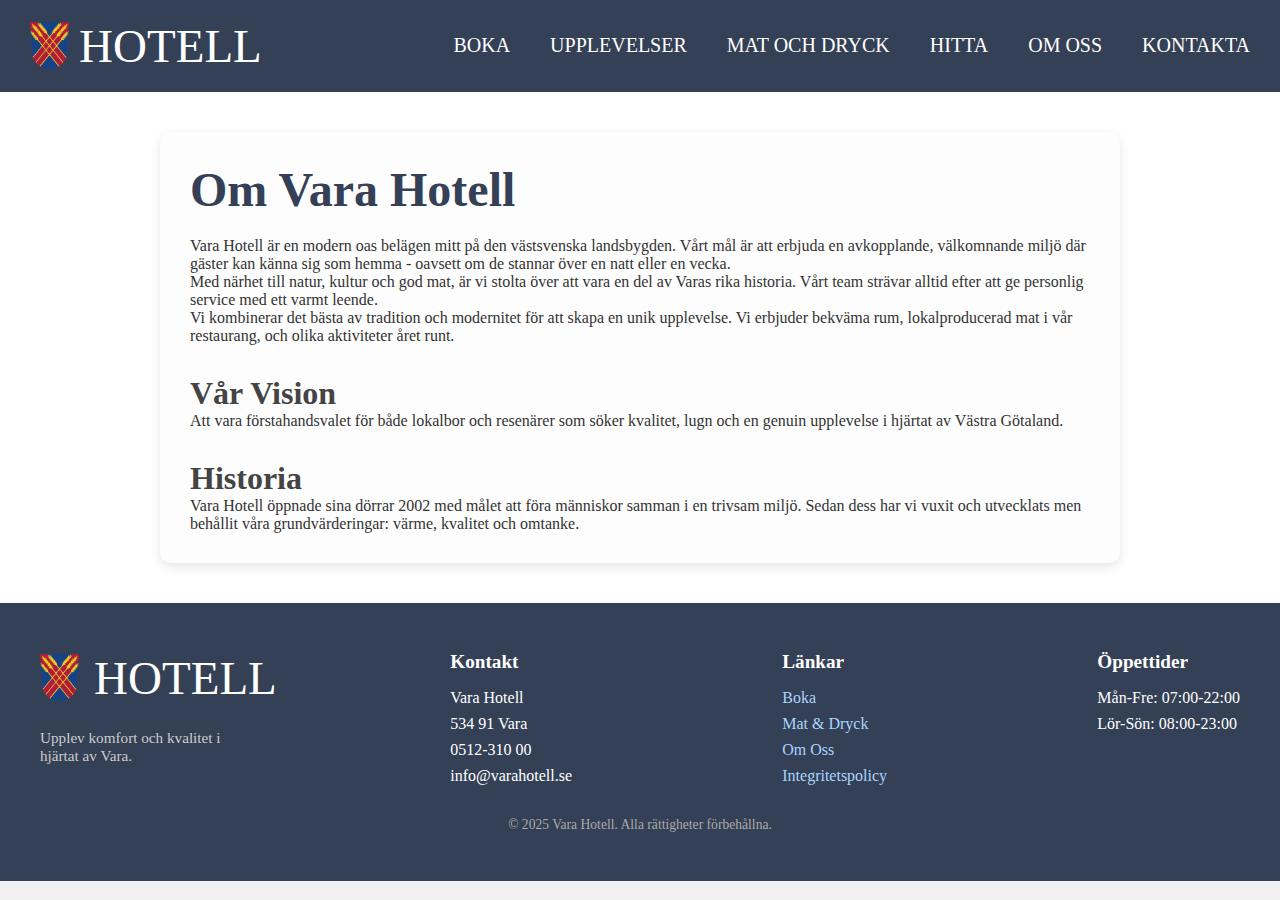
<file: html/om_oss.html>
<!DOCTYPE html>
<html lang="sv">

<head>
    <meta charset="UTF-8">
    <meta name="viewport" content="width=device-width, initial-scale=1.0">
    <title>Om Oss</title>
    <link rel="stylesheet" href="../css/style.css">
    <link rel="stylesheet" href="../css/om_oss.css">

    <link rel="icon" type="image/png" sizes="32x32" href="../img/original/icon.png">

    <meta name="description"
        content="Lär känna Vara Hotell - vår vision, historia och värderingar. En perfekt kombination av tradition, modern komfort och personlig service sedan 2002." />

</head>

<body>
    <!-- Navbar -->
    <header>
        <nav>
            <!-- lower nav -->
            <div id="lower_nav">
                <ul id="lower_nav_list" class="hidden">
                    <!-- list items -->
                    <li id=lower_nav_logo>
                        <a href="../index.html" class="logo_link">
                            <img src="../img/original/logga.png" alt="vara">
                            <p id="hotell_text">HOTELL</p>
                        </a>

                        <button id="hamburger_toggle" onclick="hamburger_toggle()">&#9776;</button>
                    </li>

                    <li class="nav_link">
                        <a class="lower_nav_a" href="../html/boka.html">BOKA</a>
                    </li>
                    <li class="nav_link">
                        <a class="lower_nav_a" href="../html/upplevelser.html">UPPLEVELSER</a>
                    </li>
                    <li class="nav_link">
                        <a class="lower_nav_a" href="../html/mat_och_dryck.html">MAT OCH DRYCK</a>
                    </li>
                    <li class="nav_link">
                        <a class="lower_nav_a" href="../html/hitta.html">HITTA</a>
                    </li>
                    <li class="nav_link">
                        <a class="lower_nav_a" href="../html/om_oss.html">OM OSS</a>
                    </li>
                    <li class="nav_link">
                        <a class="lower_nav_a" href="../html/kontakta_oss.html">KONTAKTA</a>
                    </li>
                </ul>
            </div>
        </nav>
    </header>

    <!-- Main Content -->
    <main class="main_content">
        <div class="about_container">
            <h1>Om Vara Hotell</h1>
            <p>Vara Hotell är en modern oas belägen mitt på den västsvenska landsbygden. Vårt mål är att erbjuda en
                avkopplande, välkomnande miljö där gäster kan känna sig som hemma - oavsett om de stannar över en
                natt eller en vecka.</p>

            <p>Med närhet till natur, kultur och god mat, är vi stolta över att vara en del av Varas rika historia.
                Vårt team strävar alltid efter att ge personlig service med ett varmt leende.</p>

            <p>Vi kombinerar det bästa av tradition och modernitet för att skapa en unik upplevelse. Vi erbjuder
                bekväma rum, lokalproducerad mat i vår restaurang, och olika aktiviteter året runt.</p>

            <h2>Vår Vision</h2>
            <p>Att vara förstahandsvalet för både lokalbor och resenärer som söker kvalitet, lugn och en genuin
                upplevelse i hjärtat av Västra Götaland.</p>

            <h2>Historia</h2>
            <p>Vara Hotell öppnade sina dörrar 2002 med målet att föra människor samman i en trivsam miljö. Sedan
                dess har vi vuxit och utvecklats men behållit våra grundvärderingar: värme, kvalitet och omtanke.</p>
        </div>
    </main>

    <!-- Footer -->
    <footer class="footer">
        <div class="footer_container">

            <!-- Logo -->
            <div class="footer_section">
                <div class="footer_logo">
                    <img class="footer_logo_img" src="../img/original/logga.png" alt="vara">
                    <p class="footer_logo_text">HOTELL</p>
                </div>
                <p class="footer_tagline">Upplev komfort och kvalitet i hjärtat av Vara.</p>
            </div>

            <!-- Contactinfo -->
            <div class="footer_section">
                <h4>Kontakt</h4>
                <p>Vara Hotell</p>
                <p>534 91 Vara</p>
                <p>0512-310 00</p>
                <p>info@varahotell.se</p>
            </div>

            <!-- Links -->
            <div class="footer_section">
                <h4>Länkar</h4>
                <a href="../html/boka.html">Boka</a>
                <a href="../html/mat_och_dryck.html">Mat & Dryck</a>
                <a href="../html/om_oss.html">Om Oss</a>
                <a href="#">Integritetspolicy</a>
            </div>

            <!-- Opening hours -->
            <div class="footer_section">
                <h4>Öppettider</h4>
                <p>Mån-Fre: 07:00-22:00</p>
                <p>Lör-Sön: 08:00-23:00</p>
            </div>
        </div>

        <div class="footer_bottom">
            &copy; 2025 Vara Hotell. Alla rättigheter förbehållna.
        </div>
    </footer>

    <script>
        //Hamburger Button
        function hamburger_toggle() {
            var items = document.getElementsByClassName("nav_link");

            for (var i = 0; i < items.length; i++) {
                if (items[i].style.display === "none" || items[i].style.display === "") {
                    items[i].style.display = "flex";
                } else {
                    items[i].style.display = "none";
                }
            }
        }

        //Auto Show links depending on size
        const body = document.body;
        let oldWid = body.width
        const resizeObserver = new ResizeObserver(entries => {
            for (let entry of entries) {
                const width = entry.contentRect.width;

                if (width > 1150) {
                    var items = document.getElementsByClassName("nav_link");
                    for (var i = 0; i < items.length; i++) {
                        items[i].style.display = "flex";
                    }
                } else if ((oldWid > 1150) && (width <= 1150)) {
                    var items = document.getElementsByClassName("nav_link");
                    for (var i = 0; i < items.length; i++) {
                        items[i].style.display = "none";
                    }
                }
                oldWid = width;
            }
        });
        resizeObserver.observe(body);
    </script>

</body>

</html>
</file>
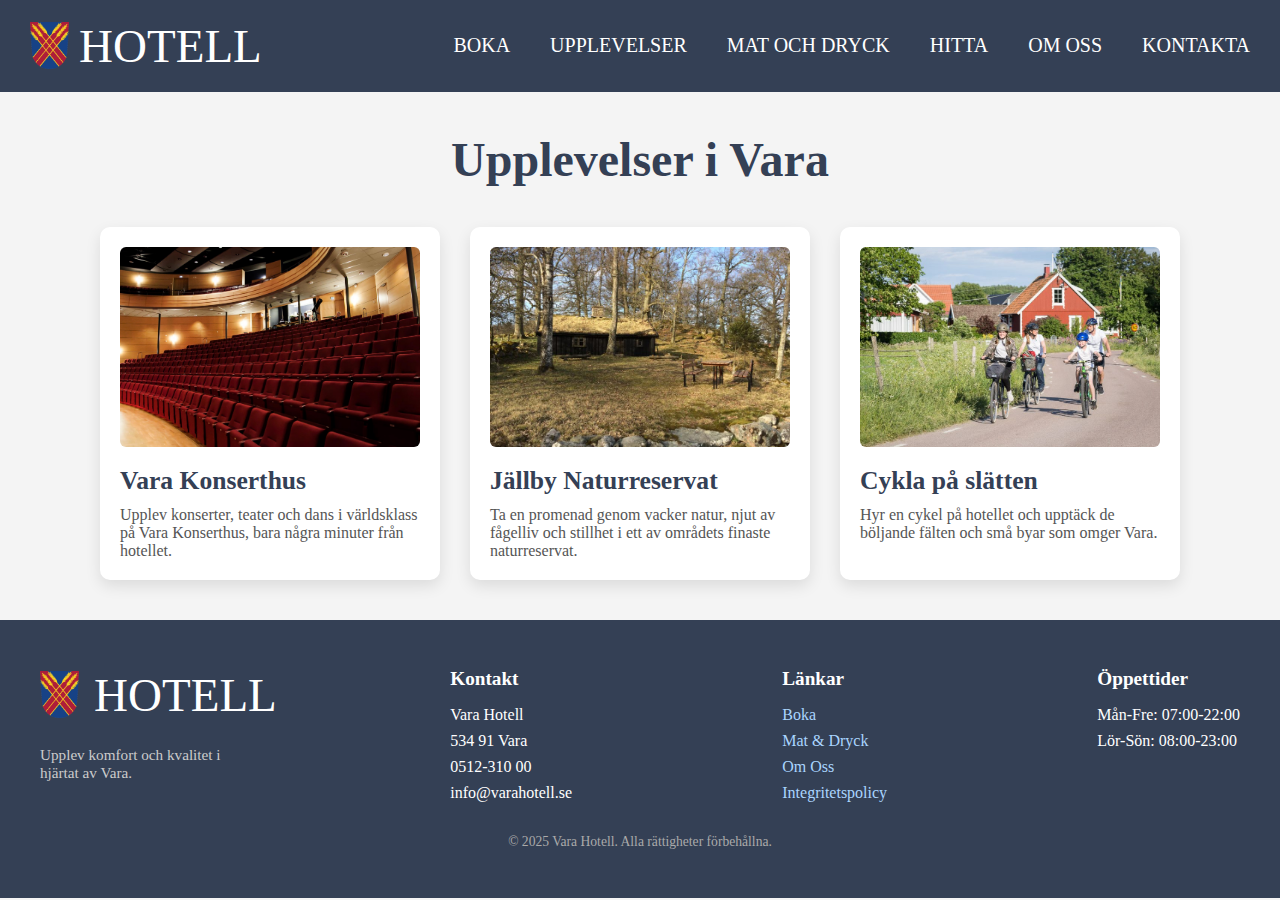
<file: html/upplevelser.html>
<!DOCTYPE html>
<html lang="sv">

<head>
    <meta charset="UTF-8">
    <meta name="viewport" content="width=device-width, initial-scale=1.0">
    <title>Upplevelser</title>
    <link rel="stylesheet" href="../css/style.css" />
    <link rel="stylesheet" href="../css/upplevelser.css">

    <link rel="icon" type="image/png" sizes="32x32" href="../img/original/icon.png">

    <meta name="description"
        content="Upplev Vara! Kultur på Konserthuset, vandringar i Jällby naturreservat, cykelturer över slätten och mycket mer – allt med Vara Hotell som bas." />
</head>

<body>
    <!-- Navbar -->
    <header>
        <nav>
            <!-- lower nav -->
            <div id="lower_nav">
                <ul id="lower_nav_list" class="hidden">
                    <!-- list items -->
                    <li id=lower_nav_logo>
                        <a href="../index.html" class="logo_link">
                            <img src="../img/original/logga.png" alt="vara">
                            <p id="hotell_text">HOTELL</p>
                        </a>

                        <button id="hamburger_toggle" onclick="hamburger_toggle()">&#9776;</button>
                    </li>

                    <li class="nav_link">
                        <a class="lower_nav_a" href="../html/boka.html">BOKA</a>
                    </li>
                    <li class="nav_link">
                        <a class="lower_nav_a" href="../html/upplevelser.html">UPPLEVELSER</a>
                    </li>
                    <li class="nav_link">
                        <a class="lower_nav_a" href="../html/mat_och_dryck.html">MAT OCH DRYCK</a>
                    </li>
                    <li class="nav_link">
                        <a class="lower_nav_a" href="../html/hitta.html">HITTA</a>
                    </li>
                    <li class="nav_link">
                        <a class="lower_nav_a" href="../html/om_oss.html">OM OSS</a>
                    </li>
                    <li class="nav_link">
                        <a class="lower_nav_a" href="../html/kontakta_oss.html">KONTAKTA</a>
                    </li>
                </ul>
            </div>
        </nav>
    </header>

    <!-- Main -->
    <main class="main_container">
        <h1 class="page_title">Upplevelser i Vara</h1>
        <div class="cards_container">

            <div class="experience_card">
                <img src="../img/original/vara_konserthus.avif" alt="Vara Konserthus">
                <h2>Vara Konserthus</h2>
                <p>Upplev konserter, teater och dans i världsklass på Vara Konserthus, bara några minuter från hotellet.
                </p>
            </div>

            <div class="experience_card">
                <img src="../img/original/Jällby.jpg" alt="Naturreservat">
                <h2>Jällby Naturreservat</h2>
                <p>Ta en promenad genom vacker natur, njut av fågelliv och stillhet i ett av områdets finaste
                    naturreservat.</p>
            </div>

            <div class="experience_card">
                <img src="../img/original/Cykla.jpg" alt="Cykel">
                <h2>Cykla på slätten</h2>
                <p>Hyr en cykel på hotellet och upptäck de böljande fälten och små byar som omger Vara.</p>
            </div>

        </div>
    </main>

    <!-- Footer -->
    <footer class="footer">
        <div class="footer_container">

            <!-- Logo -->
            <div class="footer_section">
                <div class="footer_logo">
                    <img class="footer_logo_img" src="../img/original/logga.png" alt="vara">
                    <p class="footer_logo_text">HOTELL</p>
                </div>
                <p class="footer_tagline">Upplev komfort och kvalitet i hjärtat av Vara.</p>
            </div>

            <!-- Contactinfo -->
            <div class="footer_section">
                <h4>Kontakt</h4>
                <p>Vara Hotell</p>
                <p>534 91 Vara</p>
                <p>0512-310 00</p>
                <p>info@varahotell.se</p>
            </div>

            <!-- Links -->
            <div class="footer_section">
                <h4>Länkar</h4>
                <a href="../html/boka.html">Boka</a>
                <a href="../html/mat_och_dryck.html">Mat & Dryck</a>
                <a href="../html/om_oss.html">Om Oss</a>
                <a href="#">Integritetspolicy</a>
            </div>

            <!-- Opening hours -->
            <div class="footer_section">
                <h4>Öppettider</h4>
                <p>Mån-Fre: 07:00-22:00</p>
                <p>Lör-Sön: 08:00-23:00</p>
            </div>
        </div>

        <div class="footer_bottom">
            &copy; 2025 Vara Hotell. Alla rättigheter förbehållna.
        </div>
    </footer>

    <script>
        //Hamburger Button
        function hamburger_toggle() {
            var items = document.getElementsByClassName("nav_link");

            for (var i = 0; i < items.length; i++) {
                if (items[i].style.display === "none" || items[i].style.display === "") {
                    items[i].style.display = "flex";
                } else {
                    items[i].style.display = "none";
                }
            }
        }

        //Auto Show links depending on size
        const body = document.body;
        let oldWid = body.width
        const resizeObserver = new ResizeObserver(entries => {
            for (let entry of entries) {
                const width = entry.contentRect.width;

                if (width > 1150) {
                    var items = document.getElementsByClassName("nav_link");
                    for (var i = 0; i < items.length; i++) {
                        items[i].style.display = "flex";
                    }
                } else if ((oldWid > 1150) && (width <= 1150)) {
                    var items = document.getElementsByClassName("nav_link");
                    for (var i = 0; i < items.length; i++) {
                        items[i].style.display = "none";
                    }
                }
                oldWid = width;
            }
        });
        resizeObserver.observe(body);
    </script>

</body>

</html>
</file>
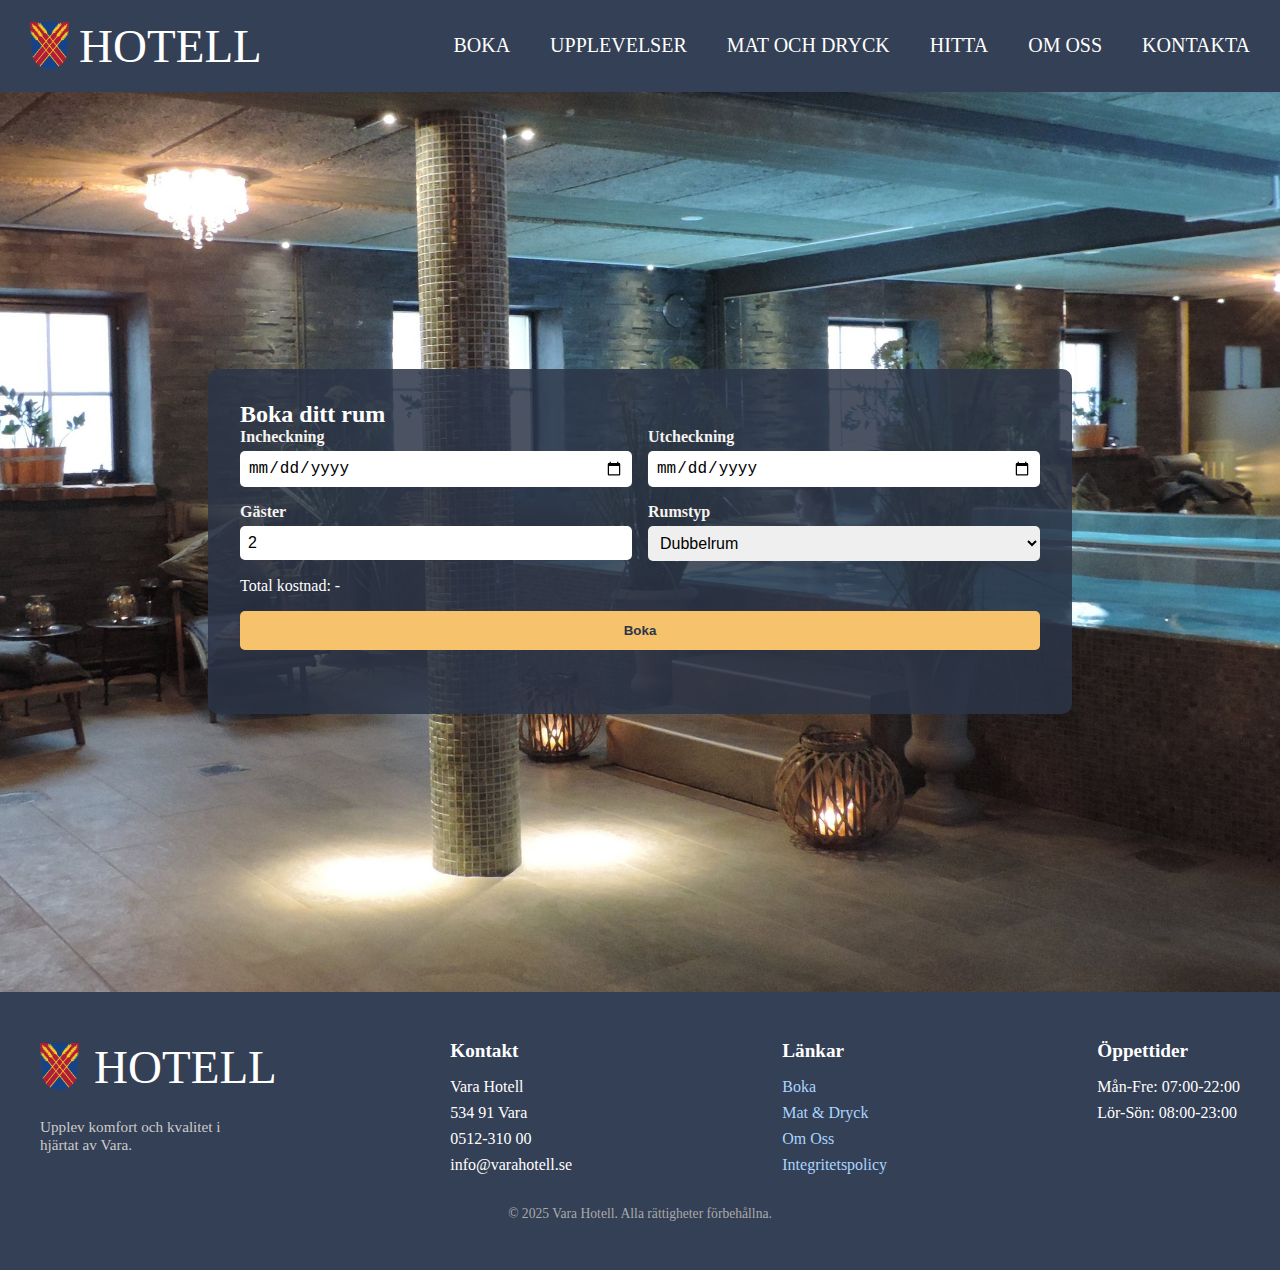
<file: vara_hotell/html/boka.html>
<!DOCTYPE html>
<html lang="sv">

<head>
    <meta charset="UTF-8">
    <meta name="viewport" content="width=device-width, initial-scale=1.0">
    <title>Boka</title>
    <link rel="stylesheet" href="../css/style.css" />
    <link rel="stylesheet" href="/vara_hotell/css/boka.css">

    <link rel="icon" type="image/png" sizes="32x32" href="/vara_hotell/img/original/icon.png">

    <meta name="description"
        content="Boka ditt drömrum på Vara Hotell enkelt online. Välj mellan standardrum, sviter, familjerum eller våra populära paket - spa, gourmet eller romantik." />
</head>

<body>
    <!-- Navbar -->
    <header>
        <nav>
            <!-- lower nav -->
            <div id="lower_nav">
                <ul id="lower_nav_list" class="hidden">
                    <!-- list items -->
                    <li id=lower_nav_logo>
                        <a href="/vara_hotell/index.html" class="logo_link">
                            <img src="/vara_hotell/img/original/logga.png" alt="vara">
                            <p id="hotell_text">HOTELL</p>
                        </a>

                        <button id="hamburger_toggle" onclick="hamburger_toggle()">&#9776;</button>
                    </li>

                    <li class="nav_link">
                        <a class="lower_nav_a" href="/vara_hotell/html/boka.html">BOKA</a>
                    </li>
                    <li class="nav_link">
                        <a class="lower_nav_a" href="/vara_hotell/html/upplevelser.html">UPPLEVELSER</a>
                    </li>
                    <li class="nav_link">
                        <a class="lower_nav_a" href="/vara_hotell/html/mat_och_dryck.html">MAT OCH DRYCK</a>
                    </li>
                    <li class="nav_link">
                        <a class="lower_nav_a" href="/vara_hotell/html/hitta.html">HITTA</a>
                    </li>
                    <li class="nav_link">
                        <a class="lower_nav_a" href="/vara_hotell/html/om_oss.html">OM OSS</a>
                    </li>
                    <li class="nav_link">
                        <a class="lower_nav_a" href="/vara_hotell/html/kontakta_oss.html">KONTAKTA</a>
                    </li>
                </ul>
            </div>
        </nav>
    </header>

    <!--Booking-->
    <div class="booking_div">
        <div class="booking_overlay">
            <div class="booking_container">
                <h2>Boka ditt rum</h2>
                <form class="booking_form" onsubmit="handleBooking(event)">
                    <div class="form_group">
                        <label for="checkin">Incheckning</label>
                        <input type="date" id="checkin" name="checkin" required>
                    </div>
                    <div class="form_group">
                        <label for="checkout">Utcheckning</label>
                        <input type="date" id="checkout" name="checkout" required>
                    </div>
                    <div class="form_group">
                        <label for="guests">Gäster</label>
                        <input type="number" id="guests" name="guests" min="1" value="2" required>
                    </div>
                    <div class="form_group">
                        <label for="room">Rumstyp</label>
                        <select id="room" name="room">
                            <option>Dubbelrum</option>
                            <option>Enkelrum</option>
                            <option>Svit</option>
                        </select>
                    </div>

                    <div class="form_group full_width">
                        <p id="total_price">Total kostnad: -</p>
                    </div>

                    <button type="submit" class="booking_button">Boka</button>
                    <p id="confirmation" class="confirmation_message"></p>
                </form>
            </div>
        </div>
    </div>

    <!-- Footer -->

    <footer class="footer">
        <div class="footer_container">

            <!-- Logo -->
            <div class="footer_section">
                <div class="footer_logo">
                    <img class="footer_logo_img" src="/vara_hotell/img/original/logga.png" alt="vara">
                    <p class="footer_logo_text">HOTELL</p>
                </div>
                <p class="footer_tagline">Upplev komfort och kvalitet i hjärtat av Vara.</p>
            </div>

            <!-- Contactinfo -->
            <div class="footer_section">
                <h4>Kontakt</h4>
                <p>Vara Hotell</p>
                <p>534 91 Vara</p>
                <p>0512-310 00</p>
                <p>info@varahotell.se</p>
            </div>

            <!-- Links -->
            <div class="footer_section">
                <h4>Länkar</h4>
                <a href="/vara_hotell/html/boka.html">Boka</a>
                <a href="/vara_hotell/html/mat_och_dryck.html">Mat & Dryck</a>
                <a href="/vara_hotell/html/om_oss.html">Om Oss</a>
                <a href="#">Integritetspolicy</a>
            </div>

            <!-- Opening hours -->
            <div class="footer_section">
                <h4>Öppettider</h4>
                <p>Mån-Fre: 07:00-22:00</p>
                <p>Lör-Sön: 08:00-23:00</p>
            </div>
        </div>

        <div class="footer_bottom">
            &copy; 2025 Vara Hotell. Alla rättigheter förbehållna.
        </div>
    </footer>

    <!--Javascript-->

    <script>
        function calculateNights(checkin, checkout) {
            const inDate = new Date(checkin);
            const outDate = new Date(checkout);
            const diff = (outDate - inDate) / (1000 * 60 * 60 * 24);
            return diff > 0 ? diff : 0;
        }

        function handleBooking(event) {
            event.preventDefault();

            const checkin = document.getElementById("checkin").value;
            const checkout = document.getElementById("checkout").value;
            const nights = calculateNights(checkin, checkout);
            const price = nights * 1000;

            const totalText = document.getElementById("total_price");
            totalText.textContent = `Total kostnad: ${price} kr (${nights} natt${nights === 1 ? "" : "er"})`;

            const confirmation = document.getElementById("confirmation");
            if (nights > 0) {
                confirmation.textContent = "Tack! Din bokning har registrerats.";
            } else {
                confirmation.textContent = "Vänligen välj giltiga datum.";
            }
        }

        document.getElementById("checkin").addEventListener("change", () => {
            updatePrice();
        });

        document.getElementById("checkout").addEventListener("change", () => {
            updatePrice();
        });

        function updatePrice() {
            const checkin = document.getElementById("checkin").value;
            const checkout = document.getElementById("checkout").value;
            const nights = calculateNights(checkin, checkout);
            const price = nights * 1000;
            document.getElementById("total_price").textContent = nights > 0
                ? `Total kostnad: ${price} kr (${nights} natt${nights === 1 ? "" : "er"})`
                : `Total kostnad: -`;
        }

        //Hamburger Button
        function hamburger_toggle() {
            var items = document.getElementsByClassName("nav_link");

            for (var i = 0; i < items.length; i++) {
                if (items[i].style.display === "none" || items[i].style.display === "") {
                    items[i].style.display = "flex";
                } else {
                    items[i].style.display = "none";
                }
            }
        }

        //Auto Show links
        const body = document.body;
        const resizeObserver = new ResizeObserver(entries => {
            for (let entry of entries) {
                const width = entry.contentRect.width;

                if (width > 1150) {
                    var items = document.getElementsByClassName("nav_link");
                    for (var i = 0; i < items.length; i++) {
                        items[i].style.display = "flex";
                    }
                }
            }
        });
        resizeObserver.observe(body);
    </script>

</body>
</file>
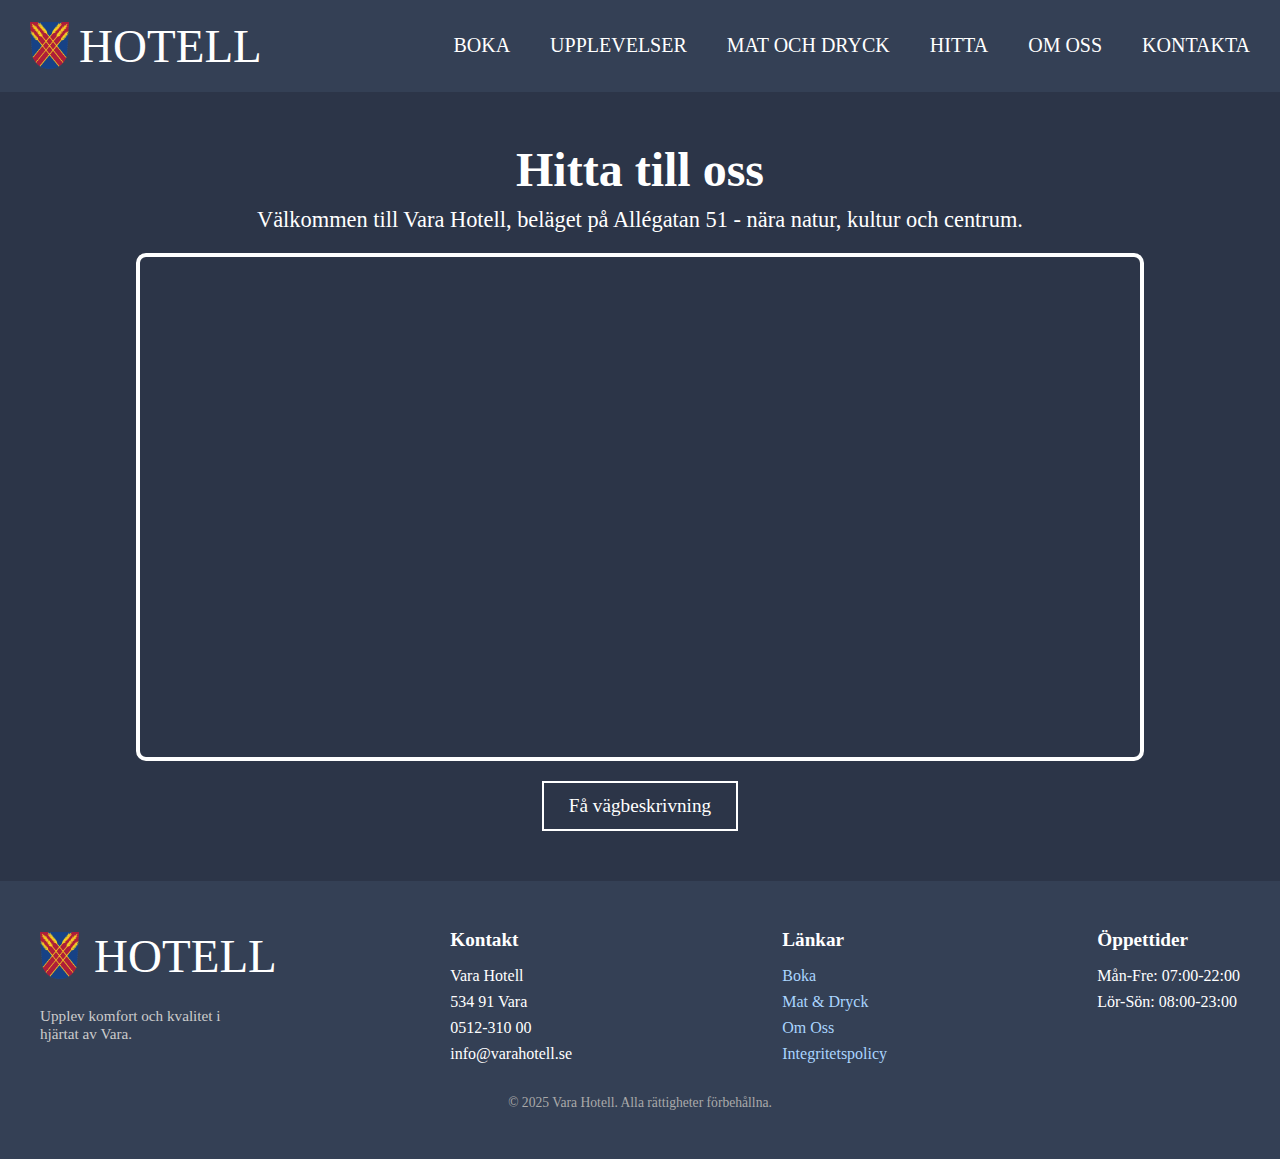
<file: vara_hotell/html/hitta.html>
<!DOCTYPE html>
<html lang="sv">

<head>
    <meta charset="UTF-8" />
    <meta name="viewport" content="width=device-width, initial-scale=1.0" />
    <title>Hitta oss</title>
    <link rel="stylesheet" href="../css/style.css" />
    <link rel="stylesheet" href="../css/hitta.css" />

    <link rel="icon" type="image/png" sizes="32x32" href="/vara_hotell/img/original/icon.png">

    <meta name="description"
        content="Hitta till Vara Hotell på Allégatan 51, 534 31 Vara. Se karta, öppettider och få vägbeskrivning direkt från Google Maps." />

</head>

<body>
    <!-- Navbar -->
    <header>
        <nav>
            <!-- lower nav -->
            <div id="lower_nav">
                <ul id="lower_nav_list" class="hidden">
                    <!-- list items -->
                    <li id=lower_nav_logo>
                        <a href="/vara_hotell/index.html" class="logo_link">
                            <img src="/vara_hotell/img/original/logga.png" alt="vara">
                            <p id="hotell_text">HOTELL</p>
                        </a>

                        <button id="hamburger_toggle" onclick="hamburger_toggle()">&#9776;</button>
                    </li>

                    <li class="nav_link">
                        <a class="lower_nav_a" href="/vara_hotell/html/boka.html">BOKA</a>
                    </li>
                    <li class="nav_link">
                        <a class="lower_nav_a" href="/vara_hotell/html/upplevelser.html">UPPLEVELSER</a>
                    </li>
                    <li class="nav_link">
                        <a class="lower_nav_a" href="/vara_hotell/html/mat_och_dryck.html">MAT OCH DRYCK</a>
                    </li>
                    <li class="nav_link">
                        <a class="lower_nav_a" href="/vara_hotell/html/hitta.html">HITTA</a>
                    </li>
                    <li class="nav_link">
                        <a class="lower_nav_a" href="/vara_hotell/html/om_oss.html">OM OSS</a>
                    </li>
                    <li class="nav_link">
                        <a class="lower_nav_a" href="/vara_hotell/html/kontakta_oss.html">KONTAKTA</a>
                    </li>
                </ul>
            </div>
        </nav>
    </header>

    <!--Map Section. The map window doesnt work as intended because i need a google maps api key which would cost money-->
    <section class="map_section">
        <h1>Hitta till oss</h1>
        <p>Välkommen till Vara Hotell, beläget på Allégatan 51 - nära natur, kultur och centrum.</p>
        <div class="map_container">
            <iframe
                src="https://www.google.com/maps/embed?pb=!1m18!1m12!1m3!1d8488.930703883316!2d12.9695!3d58.2778!2m3!1f0!2f0!3f0!3m2!1i1024!2i768!4f13.1!3m3!1m2!1s0x4645fd77e2972b41%3A0x2f8a24d7d9431e7d!2sSparl%C3%B6sa%20H%C3%B6galid%201%2C%20534%2091%20Vara!5e0!3m2!1ssv!2sse!4v1714401234567"
                allowfullscreen="" loading="lazy" referrerpolicy="no-referrer-when-downgrade">
            </iframe>
        </div>
        <a class="directions_button" href="https://www.google.com/maps/dir/?api=1&destination=Allégatan+51,+534+31+Vara"
            target="_blank">Få
            vägbeskrivning</a>
    </section>

    <!-- Footer -->
    <footer class="footer">
        <div class="footer_container">

            <!-- Logo -->
            <div class="footer_section">
                <div class="footer_logo">
                    <img class="footer_logo_img" src="/vara_hotell/img/original/logga.png" alt="vara">
                    <p class="footer_logo_text">HOTELL</p>
                </div>
                <p class="footer_tagline">Upplev komfort och kvalitet i hjärtat av Vara.</p>
            </div>

            <!-- Contactinfo -->
            <div class="footer_section">
                <h4>Kontakt</h4>
                <p>Vara Hotell</p>
                <p>534 91 Vara</p>
                <p>0512-310 00</p>
                <p>info@varahotell.se</p>
            </div>

            <!-- Links -->
            <div class="footer_section">
                <h4>Länkar</h4>
                <a href="/vara_hotell/html/boka.html">Boka</a>
                <a href="/vara_hotell/html/mat_och_dryck.html">Mat & Dryck</a>
                <a href="/vara_hotell/html/om_oss.html">Om Oss</a>
                <a href="#">Integritetspolicy</a>
            </div>

            <!-- Opening hours -->
            <div class="footer_section">
                <h4>Öppettider</h4>
                <p>Mån-Fre: 07:00-22:00</p>
                <p>Lör-Sön: 08:00-23:00</p>
            </div>
        </div>

        <div class="footer_bottom">
            &copy; 2025 Vara Hotell. Alla rättigheter förbehållna.
        </div>
    </footer>

    <script>
        //Hamburger Button
        function hamburger_toggle() {
            var items = document.getElementsByClassName("nav_link");

            for (var i = 0; i < items.length; i++) {
                if (items[i].style.display === "none" || items[i].style.display === "") {
                    items[i].style.display = "flex";
                } else {
                    items[i].style.display = "none";
                }
            }
        }

        //Auto Show links
        const body = document.body;
        const resizeObserver = new ResizeObserver(entries => {
            for (let entry of entries) {
                const width = entry.contentRect.width;

                if (width > 1150) {
                    var items = document.getElementsByClassName("nav_link");
                    for (var i = 0; i < items.length; i++) {
                        items[i].style.display = "flex";
                    }
                }
            }
        });
        resizeObserver.observe(body);
    </script>

</body>

</html>
</file>
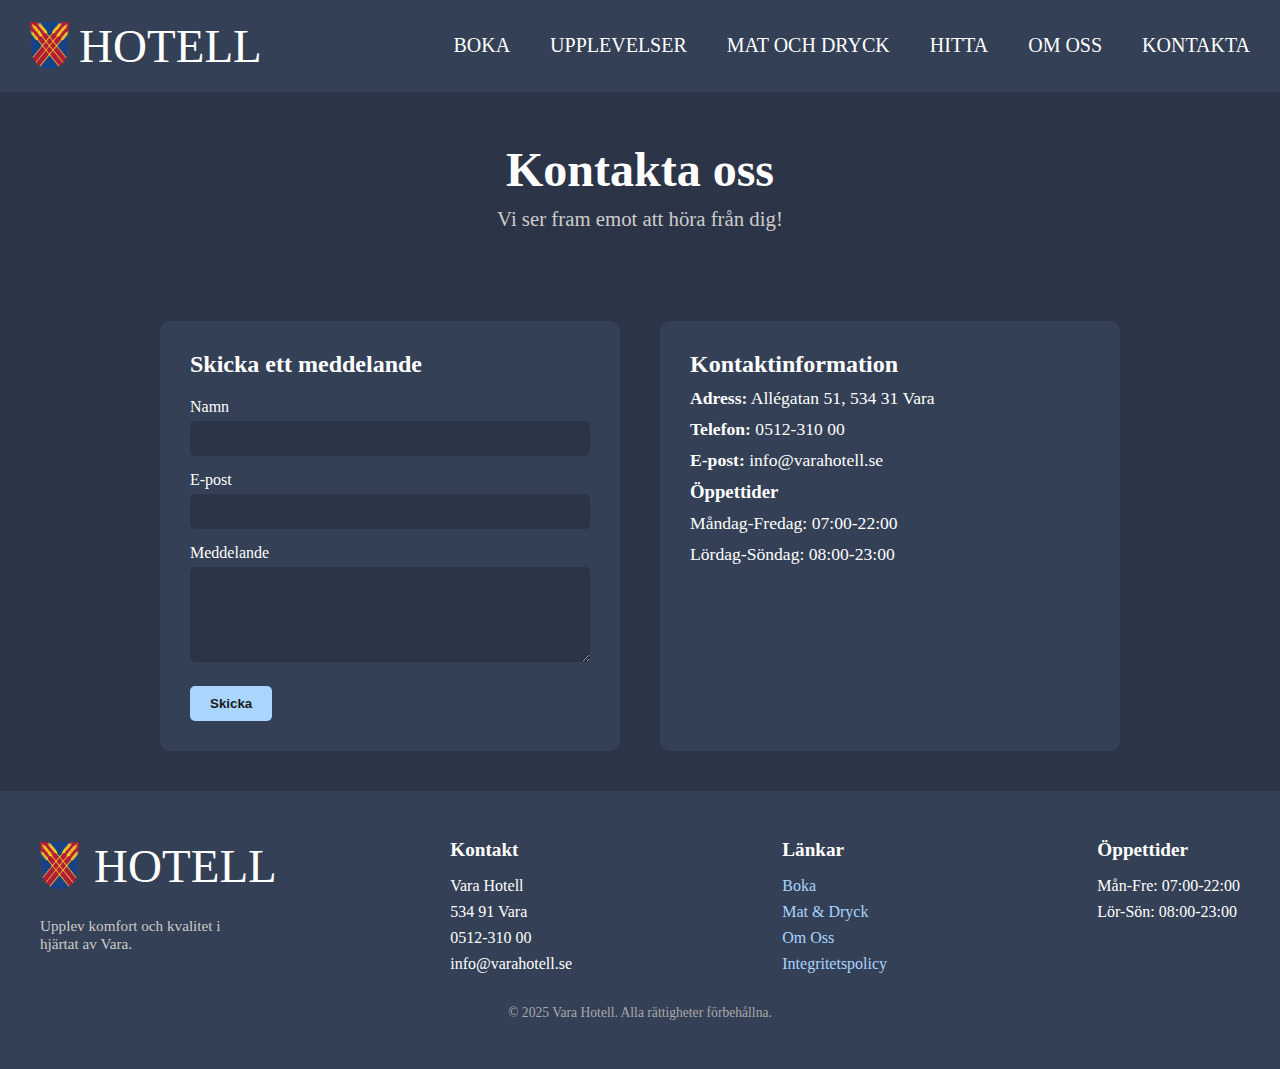
<file: vara_hotell/html/kontakta_oss.html>
<!DOCTYPE html>
<html lang="sv">

<head>
    <meta charset="UTF-8">
    <meta name="viewport" content="width=device-width, initial-scale=1.0">
    <title>Kontakta oss</title>
    <link rel="stylesheet" href="../css/style.css" />
    <link rel="stylesheet" href="../css/kontakta_oss.css">

    <link rel="icon" type="image/png" sizes="32x32" href="/vara_hotell/img/original/icon.png">

    <meta name="description"
        content="Kontakta Vara Hotell för bokningar, frågor eller offertförfrågningar. Ring, mejla eller skicka meddelande direkt via vårt kontaktformulär." />
</head>

<body>
    <!-- Navbar -->
    <header>
        <nav>
            <!-- lower nav -->
            <div id="lower_nav">
                <ul id="lower_nav_list" class="hidden">
                    <!-- list items -->
                    <li id=lower_nav_logo>
                        <a href="/vara_hotell/index.html" class="logo_link">
                            <img src="/vara_hotell/img/original/logga.png" alt="vara">
                            <p id="hotell_text">HOTELL</p>
                        </a>

                        <button id="hamburger_toggle" onclick="hamburger_toggle()">&#9776;</button>
                    </li>

                    <li class="nav_link">
                        <a class="lower_nav_a" href="/vara_hotell/html/boka.html">BOKA</a>
                    </li>
                    <li class="nav_link">
                        <a class="lower_nav_a" href="/vara_hotell/html/upplevelser.html">UPPLEVELSER</a>
                    </li>
                    <li class="nav_link">
                        <a class="lower_nav_a" href="/vara_hotell/html/mat_och_dryck.html">MAT OCH DRYCK</a>
                    </li>
                    <li class="nav_link">
                        <a class="lower_nav_a" href="/vara_hotell/html/hitta.html">HITTA</a>
                    </li>
                    <li class="nav_link">
                        <a class="lower_nav_a" href="/vara_hotell/html/om_oss.html">OM OSS</a>
                    </li>
                    <li class="nav_link">
                        <a class="lower_nav_a" href="/vara_hotell/html/kontakta_oss.html">KONTAKTA</a>
                    </li>
                </ul>
            </div>
        </nav>
    </header>

    <!--Header-->
    <div class="header">
        <h1>Kontakta oss</h1>
        <p>Vi ser fram emot att höra från dig!</p>
    </div>

    <!--Contact-->
    <div class="contact_wrapper">
        <div class="form_box">
            <h2>Skicka ett meddelande</h2>
            <form action="#" method="POST" enctype="text/plain">
                <!-- doesnt work i need to add a mail handling client wich costs money :/-->
                <label for="name">Namn</label>
                <input type="text" id="name" name="name" required>

                <label for="email">E-post</label>
                <input type="email" id="email" name="email" required>

                <label for="message">Meddelande</label>
                <textarea id="message" name="message" rows="5" required></textarea>

                <button type="submit">Skicka</button>
            </form>
        </div>

        <div class="info_box">
            <h2>Kontaktinformation</h2>
            <p><strong>Adress:</strong> Allégatan 51, 534 31 Vara</p>
            <p><strong>Telefon:</strong> 0512-310 00</p>
            <p><strong>E-post:</strong> info@varahotell.se</p>

            <h3>Öppettider</h3>
            <p>Måndag-Fredag: 07:00-22:00</p>
            <p>Lördag-Söndag: 08:00-23:00</p>
        </div>
    </div>

    <!-- Footer -->
    <footer class="footer">
        <div class="footer_container">

            <!-- Logo -->
            <div class="footer_section">
                <div class="footer_logo">
                    <img class="footer_logo_img" src="/vara_hotell/img/original/logga.png" alt="vara">
                    <p class="footer_logo_text">HOTELL</p>
                </div>
                <p class="footer_tagline">Upplev komfort och kvalitet i hjärtat av Vara.</p>
            </div>

            <!-- Contactinfo -->
            <div class="footer_section">
                <h4>Kontakt</h4>
                <p>Vara Hotell</p>
                <p>534 91 Vara</p>
                <p>0512-310 00</p>
                <p>info@varahotell.se</p>
            </div>

            <!-- Links -->
            <div class="footer_section">
                <h4>Länkar</h4>
                <a href="/vara_hotell/html/boka.html">Boka</a>
                <a href="/vara_hotell/html/mat_och_dryck.html">Mat & Dryck</a>
                <a href="/vara_hotell/html/om_oss.html">Om Oss</a>
                <a href="#">Integritetspolicy</a>
            </div>

            <!-- Opening hours -->
            <div class="footer_section">
                <h4>Öppettider</h4>
                <p>Mån-Fre: 07:00-22:00</p>
                <p>Lör-Sön: 08:00-23:00</p>
            </div>
        </div>

        <div class="footer_bottom">
            &copy; 2025 Vara Hotell. Alla rättigheter förbehållna.
        </div>
    </footer>

    <script>
        //Hamburger Button
        function hamburger_toggle() {
            var items = document.getElementsByClassName("nav_link");

            for (var i = 0; i < items.length; i++) {
                if (items[i].style.display === "none" || items[i].style.display === "") {
                    items[i].style.display = "flex";
                } else {
                    items[i].style.display = "none";
                }
            }
        }

        //Auto Show links
        const body = document.body;
        const resizeObserver = new ResizeObserver(entries => {
            for (let entry of entries) {
                const width = entry.contentRect.width;

                if (width > 1150) {
                    var items = document.getElementsByClassName("nav_link");
                    for (var i = 0; i < items.length; i++) {
                        items[i].style.display = "flex";
                    }
                }
            }
        });
        resizeObserver.observe(body);
    </script>

</body>

</html>
</file>
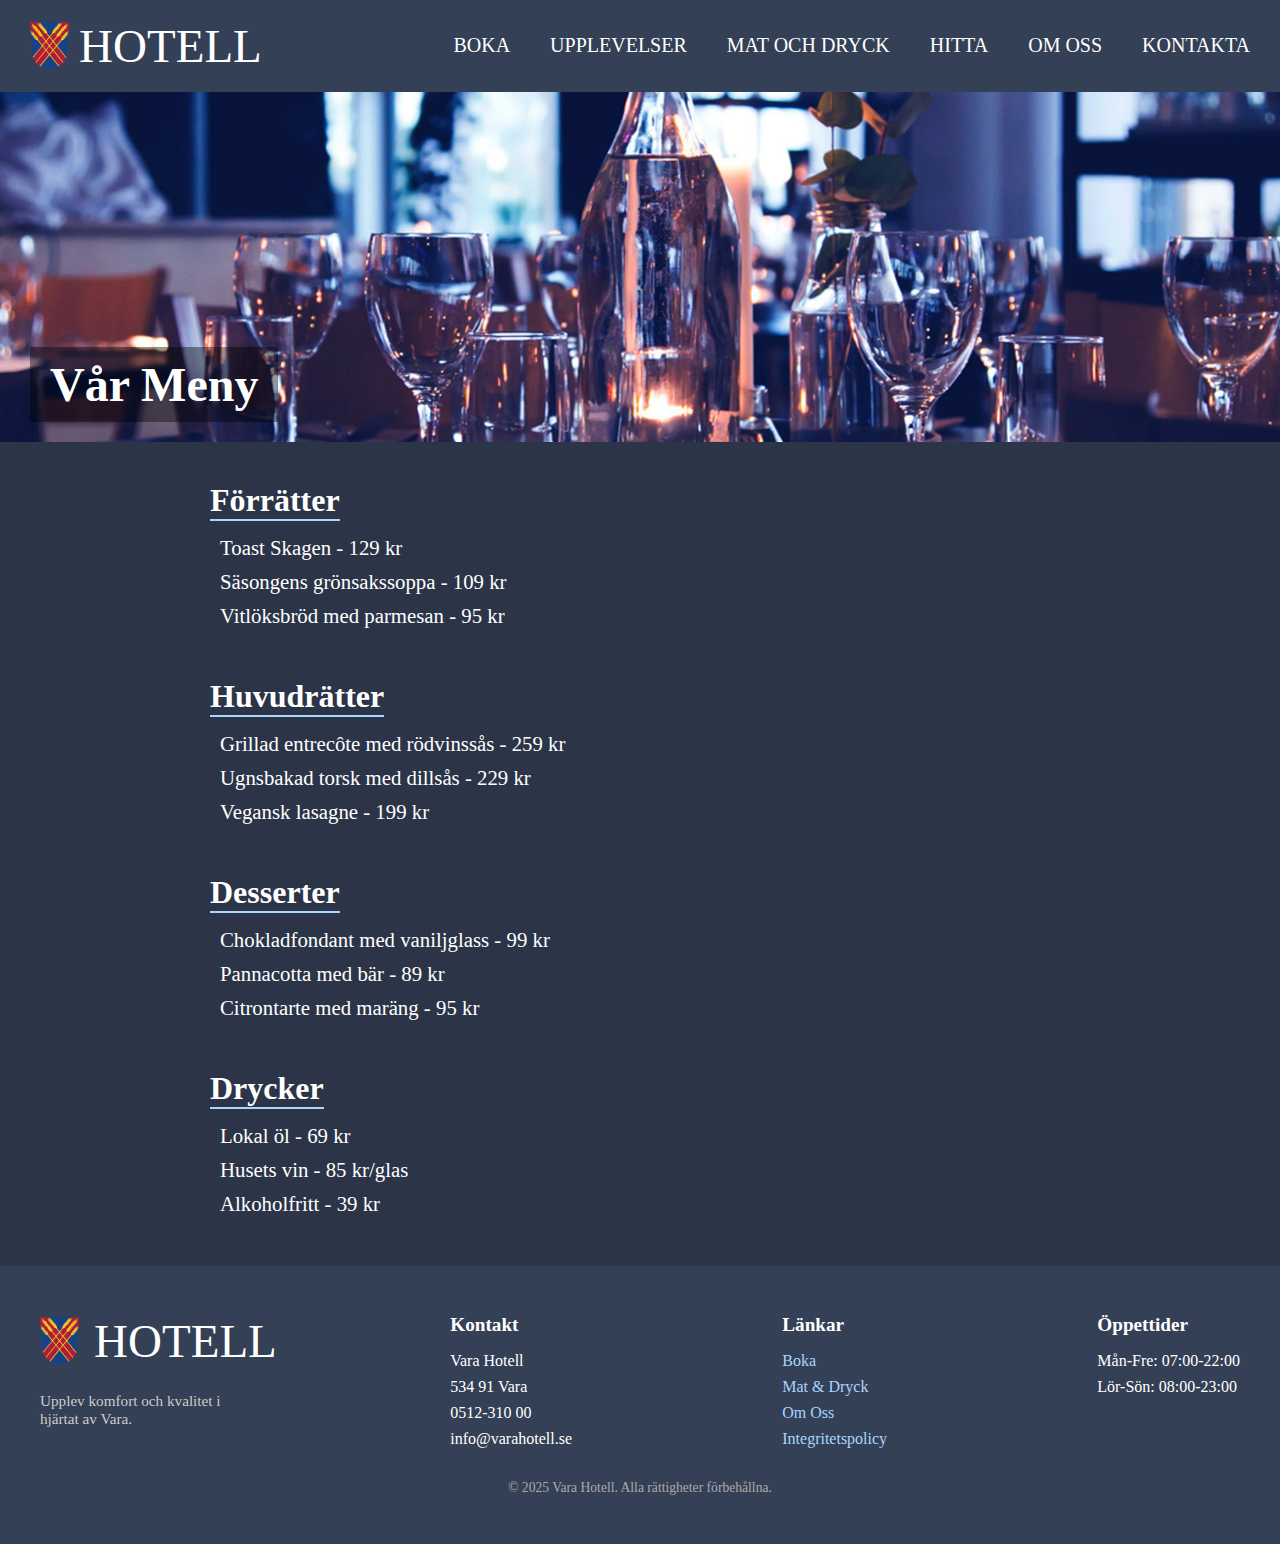
<file: vara_hotell/html/mat_och_dryck.html>
<!DOCTYPE html>
<html lang="sv">

<head>
    <meta charset="UTF-8">
    <meta name="viewport" content="width=device-width, initial-scale=1.0">
    <title>Mat och Dryck</title>
    <link rel="stylesheet" href="../css/style.css" />
    <link rel="stylesheet" href="../css/mat_och_dryck.css">

    <link rel="icon" type="image/png" sizes="32x32" href="/vara_hotell/img/original/icon.png">

    <meta name="description"
        content="Njut av lokalproducerade smaker i Vara Hotells restaurang och bar. Upptäck vår à la carte, avsmakningsmenyer och utvalt vin- & öl-sortiment." />
</head>

<body>
    <!-- Navbar -->
    <header>
        <nav>
            <!-- lower nav -->
            <div id="lower_nav">
                <ul id="lower_nav_list" class="hidden">
                    <!-- list items -->
                    <li id=lower_nav_logo>
                        <a href="/vara_hotell/index.html" class="logo_link">
                            <img src="/vara_hotell/img/original/logga.png" alt="vara">
                            <p id="hotell_text">HOTELL</p>
                        </a>

                        <button id="hamburger_toggle" onclick="hamburger_toggle()">&#9776;</button>
                    </li>

                    <li class="nav_link">
                        <a class="lower_nav_a" href="/vara_hotell/html/boka.html">BOKA</a>
                    </li>
                    <li class="nav_link">
                        <a class="lower_nav_a" href="/vara_hotell/html/upplevelser.html">UPPLEVELSER</a>
                    </li>
                    <li class="nav_link">
                        <a class="lower_nav_a" href="/vara_hotell/html/mat_och_dryck.html">MAT OCH DRYCK</a>
                    </li>
                    <li class="nav_link">
                        <a class="lower_nav_a" href="/vara_hotell/html/hitta.html">HITTA</a>
                    </li>
                    <li class="nav_link">
                        <a class="lower_nav_a" href="/vara_hotell/html/om_oss.html">OM OSS</a>
                    </li>
                    <li class="nav_link">
                        <a class="lower_nav_a" href="/vara_hotell/html/kontakta_oss.html">KONTAKTA</a>
                    </li>
                </ul>
            </div>
        </nav>
    </header>

    <!--Hero-->
    <div class="hero">
        <img src="../img/original/mat_och_dryck.avif" alt="restaurang">
        <div class="hero_title">Vår Meny</div>
    </div>

    <!--Menu-->
    <div class="menu_wrapper">
        <div class="menu_block">
            <h2>Förrätter</h2>
            <ul>
                <li>Toast Skagen - 129 kr</li>
                <li>Säsongens grönsakssoppa - 109 kr</li>
                <li>Vitlöksbröd med parmesan - 95 kr</li>
            </ul>
        </div>

        <div class="menu_block">
            <h2>Huvudrätter</h2>
            <ul>
                <li>Grillad entrecôte med rödvinssås - 259 kr</li>
                <li>Ugnsbakad torsk med dillsås - 229 kr</li>
                <li>Vegansk lasagne - 199 kr</li>
            </ul>
        </div>

        <div class="menu_block">
            <h2>Desserter</h2>
            <ul>
                <li>Chokladfondant med vaniljglass - 99 kr</li>
                <li>Pannacotta med bär - 89 kr</li>
                <li>Citrontarte med maräng - 95 kr</li>
            </ul>
        </div>

        <div class="menu_block">
            <h2>Drycker</h2>
            <ul>
                <li>Lokal öl - 69 kr</li>
                <li>Husets vin - 85 kr/glas</li>
                <li>Alkoholfritt - 39 kr</li>
            </ul>
        </div>
    </div>
    <!-- Footer -->
    <footer class="footer">
        <div class="footer_container">

            <!-- Logo -->
            <div class="footer_section">
                <div class="footer_logo">
                    <img class="footer_logo_img" src="/vara_hotell/img/original/logga.png" alt="vara">
                    <p class="footer_logo_text">HOTELL</p>
                </div>
                <p class="footer_tagline">Upplev komfort och kvalitet i hjärtat av Vara.</p>
            </div>

            <!-- Contactinfo -->
            <div class="footer_section">
                <h4>Kontakt</h4>
                <p>Vara Hotell</p>
                <p>534 91 Vara</p>
                <p>0512-310 00</p>
                <p>info@varahotell.se</p>
            </div>

            <!-- Links -->
            <div class="footer_section">
                <h4>Länkar</h4>
                <a href="/vara_hotell/html/boka.html">Boka</a>
                <a href="/vara_hotell/html/mat_och_dryck.html">Mat & Dryck</a>
                <a href="/vara_hotell/html/om_oss.html">Om Oss</a>
                <a href="#">Integritetspolicy</a>
            </div>

            <!-- Opening hours -->
            <div class="footer_section">
                <h4>Öppettider</h4>
                <p>Mån-Fre: 07:00-22:00</p>
                <p>Lör-Sön: 08:00-23:00</p>
            </div>
        </div>

        <div class="footer_bottom">
            &copy; 2025 Vara Hotell. Alla rättigheter förbehållna.
        </div>
    </footer>

    <script>
        //Hamburger Button
        function hamburger_toggle() {
            var items = document.getElementsByClassName("nav_link");

            for (var i = 0; i < items.length; i++) {
                if (items[i].style.display === "none" || items[i].style.display === "") {
                    items[i].style.display = "flex";
                } else {
                    items[i].style.display = "none";
                }
            }
        }

        //Auto Show links
        const body = document.body;
        const resizeObserver = new ResizeObserver(entries => {
            for (let entry of entries) {
                const width = entry.contentRect.width;

                if (width > 1150) {
                    var items = document.getElementsByClassName("nav_link");
                    for (var i = 0; i < items.length; i++) {
                        items[i].style.display = "flex";
                    }
                }
            }
        });
        resizeObserver.observe(body);
    </script>

</body>

</html>
</file>
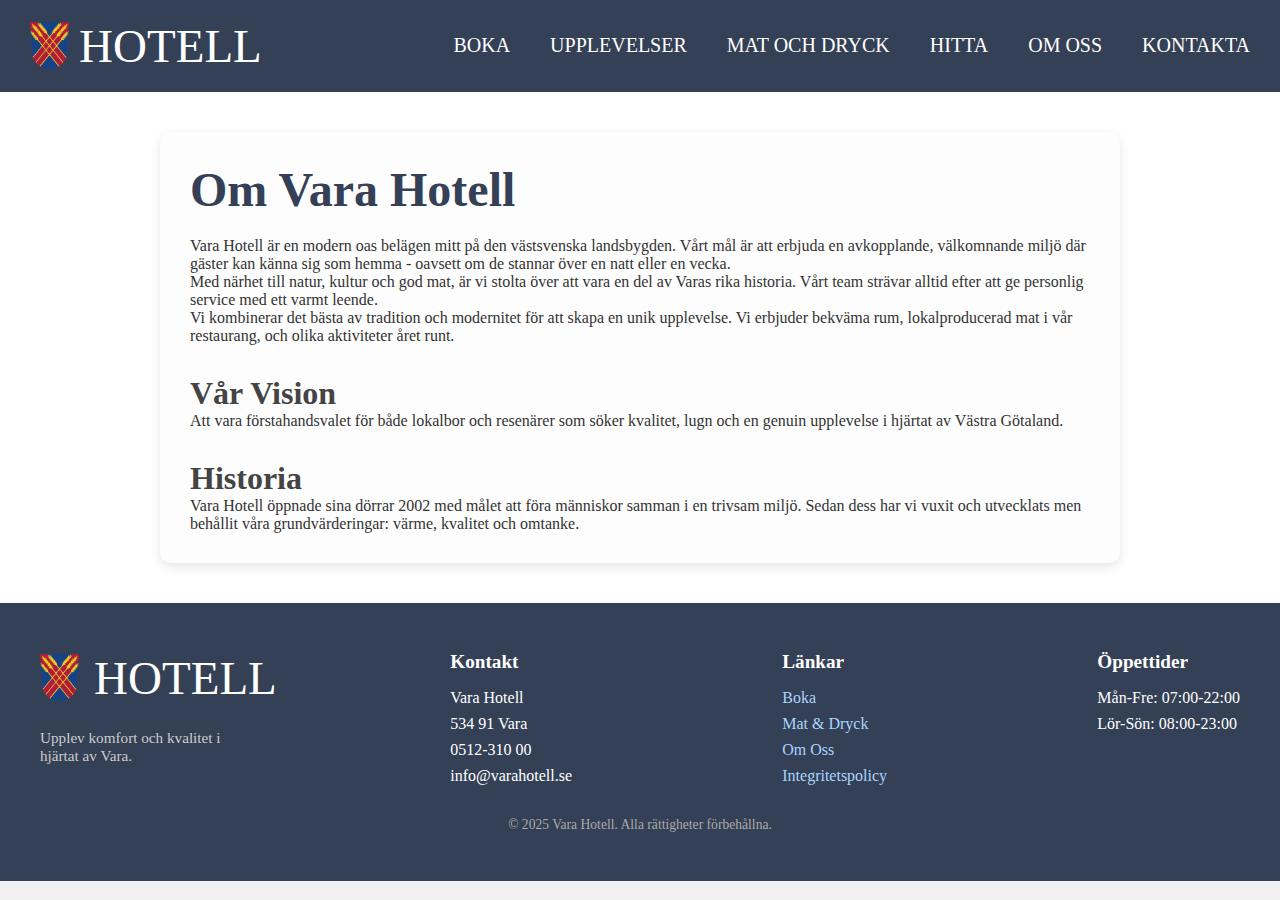
<file: vara_hotell/html/om_oss.html>
<!DOCTYPE html>
<html lang="sv">

<head>
    <meta charset="UTF-8">
    <meta name="viewport" content="width=device-width, initial-scale=1.0">
    <title>Om Oss</title>
    <link rel="stylesheet" href="../css/style.css">
    <link rel="stylesheet" href="../css/om_oss.css">

    <link rel="icon" type="image/png" sizes="32x32" href="/vara_hotell/img/original/icon.png">

    <meta name="description"
        content="Lär känna Vara Hotell - vår vision, historia och värderingar. En perfekt kombination av tradition, modern komfort och personlig service sedan 2002." />

</head>

<body>
    <!-- Navbar -->
    <header>
        <nav>
            <!-- lower nav -->
            <div id="lower_nav">
                <ul id="lower_nav_list" class="hidden">
                    <!-- list items -->
                    <li id=lower_nav_logo>
                        <a href="/vara_hotell/index.html" class="logo_link">
                            <img src="/vara_hotell/img/original/logga.png" alt="vara">
                            <p id="hotell_text">HOTELL</p>
                        </a>

                        <button id="hamburger_toggle" onclick="hamburger_toggle()">&#9776;</button>
                    </li>

                    <li class="nav_link">
                        <a class="lower_nav_a" href="/vara_hotell/html/boka.html">BOKA</a>
                    </li>
                    <li class="nav_link">
                        <a class="lower_nav_a" href="/vara_hotell/html/upplevelser.html">UPPLEVELSER</a>
                    </li>
                    <li class="nav_link">
                        <a class="lower_nav_a" href="/vara_hotell/html/mat_och_dryck.html">MAT OCH DRYCK</a>
                    </li>
                    <li class="nav_link">
                        <a class="lower_nav_a" href="/vara_hotell/html/hitta.html">HITTA</a>
                    </li>
                    <li class="nav_link">
                        <a class="lower_nav_a" href="/vara_hotell/html/om_oss.html">OM OSS</a>
                    </li>
                    <li class="nav_link">
                        <a class="lower_nav_a" href="/vara_hotell/html/kontakta_oss.html">KONTAKTA</a>
                    </li>
                </ul>
            </div>
        </nav>
    </header>

    <!-- Main Content -->
    <main class="main_content">
        <div class="about_container">
            <h1>Om Vara Hotell</h1>
            <p>Vara Hotell är en modern oas belägen mitt på den västsvenska landsbygden. Vårt mål är att erbjuda en
                avkopplande, välkomnande miljö där gäster kan känna sig som hemma - oavsett om de stannar över en
                natt eller en vecka.</p>

            <p>Med närhet till natur, kultur och god mat, är vi stolta över att vara en del av Varas rika historia.
                Vårt team strävar alltid efter att ge personlig service med ett varmt leende.</p>

            <p>Vi kombinerar det bästa av tradition och modernitet för att skapa en unik upplevelse. Vi erbjuder
                bekväma rum, lokalproducerad mat i vår restaurang, och olika aktiviteter året runt.</p>

            <h2>Vår Vision</h2>
            <p>Att vara förstahandsvalet för både lokalbor och resenärer som söker kvalitet, lugn och en genuin
                upplevelse i hjärtat av Västra Götaland.</p>

            <h2>Historia</h2>
            <p>Vara Hotell öppnade sina dörrar 2002 med målet att föra människor samman i en trivsam miljö. Sedan
                dess har vi vuxit och utvecklats men behållit våra grundvärderingar: värme, kvalitet och omtanke.</p>
        </div>
    </main>

    <!-- Footer -->
    <footer class="footer">
        <div class="footer_container">

            <!-- Logo -->
            <div class="footer_section">
                <div class="footer_logo">
                    <img class="footer_logo_img" src="/vara_hotell/img/original/logga.png" alt="vara">
                    <p class="footer_logo_text">HOTELL</p>
                </div>
                <p class="footer_tagline">Upplev komfort och kvalitet i hjärtat av Vara.</p>
            </div>

            <!-- Contactinfo -->
            <div class="footer_section">
                <h4>Kontakt</h4>
                <p>Vara Hotell</p>
                <p>534 91 Vara</p>
                <p>0512-310 00</p>
                <p>info@varahotell.se</p>
            </div>

            <!-- Links -->
            <div class="footer_section">
                <h4>Länkar</h4>
                <a href="/vara_hotell/html/boka.html">Boka</a>
                <a href="/vara_hotell/html/mat_och_dryck.html">Mat & Dryck</a>
                <a href="/vara_hotell/html/om_oss.html">Om Oss</a>
                <a href="#">Integritetspolicy</a>
            </div>

            <!-- Opening hours -->
            <div class="footer_section">
                <h4>Öppettider</h4>
                <p>Mån-Fre: 07:00-22:00</p>
                <p>Lör-Sön: 08:00-23:00</p>
            </div>
        </div>

        <div class="footer_bottom">
            &copy; 2025 Vara Hotell. Alla rättigheter förbehållna.
        </div>
    </footer>

    <script>
        //Hamburger Button
        function hamburger_toggle() {
            var items = document.getElementsByClassName("nav_link");

            for (var i = 0; i < items.length; i++) {
                if (items[i].style.display === "none" || items[i].style.display === "") {
                    items[i].style.display = "flex";
                } else {
                    items[i].style.display = "none";
                }
            }
        }

        //Auto Show links
        const body = document.body;
        const resizeObserver = new ResizeObserver(entries => {
            for (let entry of entries) {
                const width = entry.contentRect.width;

                if (width > 1150) {
                    var items = document.getElementsByClassName("nav_link");
                    for (var i = 0; i < items.length; i++) {
                        items[i].style.display = "flex";
                    }
                }
            }
        });
        resizeObserver.observe(body);
    </script>

</body>

</html>
</file>
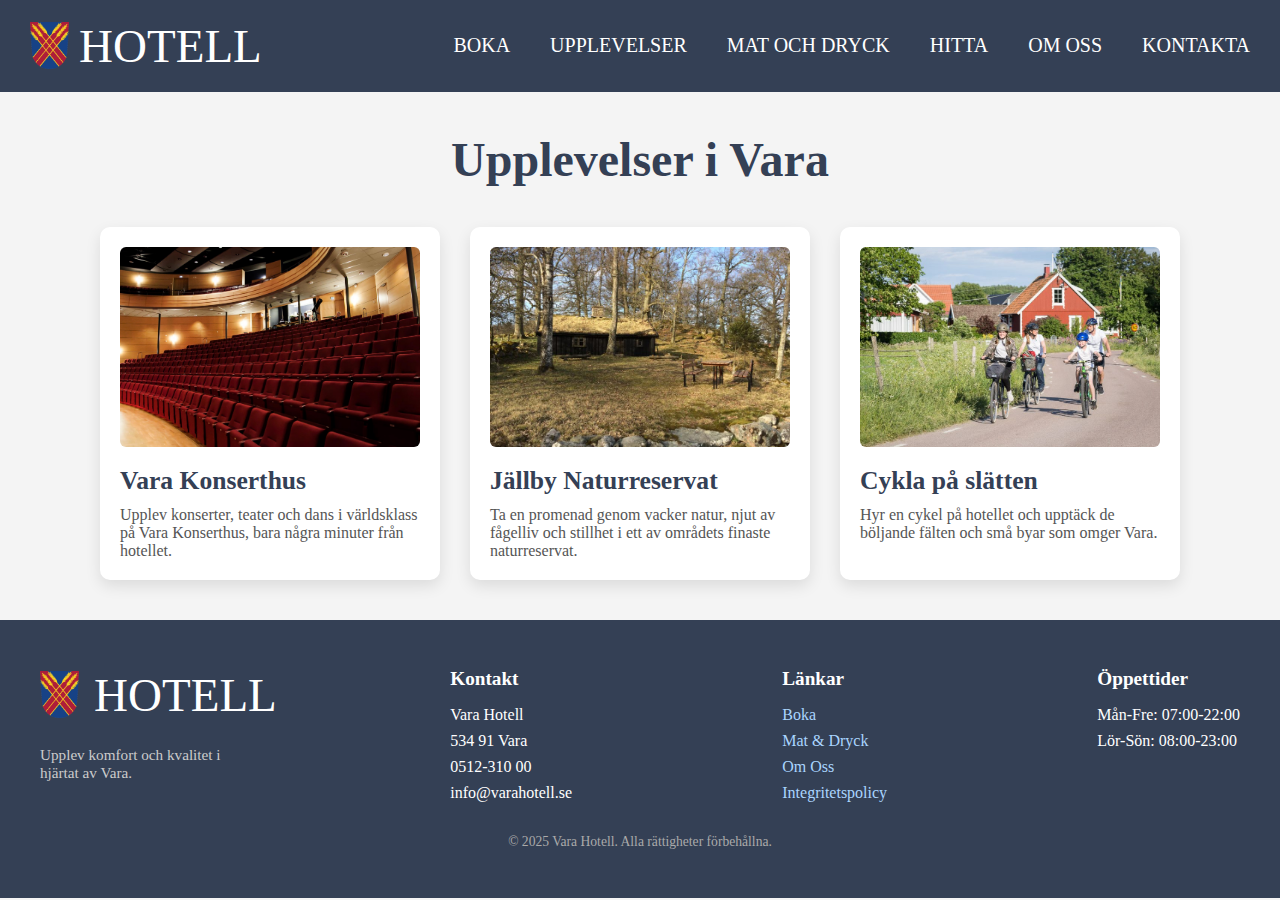
<file: vara_hotell/html/upplevelser.html>
<!DOCTYPE html>
<html lang="sv">

<head>
    <meta charset="UTF-8">
    <meta name="viewport" content="width=device-width, initial-scale=1.0">
    <title>Upplevelser</title>
    <link rel="stylesheet" href="../css/style.css" />
    <link rel="stylesheet" href="../css/upplevelser.css">

    <link rel="icon" type="image/png" sizes="32x32" href="/vara_hotell/img/original/icon.png">

    <meta name="description"
        content="Upplev Vara! Kultur på Konserthuset, vandringar i Jällby naturreservat, cykelturer över slätten och mycket mer – allt med Vara Hotell som bas." />
</head>

<body>
    <!-- Navbar -->
    <header>
        <nav>
            <!-- lower nav -->
            <div id="lower_nav">
                <ul id="lower_nav_list" class="hidden">
                    <!-- list items -->
                    <li id=lower_nav_logo>
                        <a href="/vara_hotell/index.html" class="logo_link">
                            <img src="/vara_hotell/img/original/logga.png" alt="vara">
                            <p id="hotell_text">HOTELL</p>
                        </a>

                        <button id="hamburger_toggle" onclick="hamburger_toggle()">&#9776;</button>
                    </li>

                    <li class="nav_link">
                        <a class="lower_nav_a" href="/vara_hotell/html/boka.html">BOKA</a>
                    </li>
                    <li class="nav_link">
                        <a class="lower_nav_a" href="/vara_hotell/html/upplevelser.html">UPPLEVELSER</a>
                    </li>
                    <li class="nav_link">
                        <a class="lower_nav_a" href="/vara_hotell/html/mat_och_dryck.html">MAT OCH DRYCK</a>
                    </li>
                    <li class="nav_link">
                        <a class="lower_nav_a" href="/vara_hotell/html/hitta.html">HITTA</a>
                    </li>
                    <li class="nav_link">
                        <a class="lower_nav_a" href="/vara_hotell/html/om_oss.html">OM OSS</a>
                    </li>
                    <li class="nav_link">
                        <a class="lower_nav_a" href="/vara_hotell/html/kontakta_oss.html">KONTAKTA</a>
                    </li>
                </ul>
            </div>
        </nav>
    </header>

    <!-- Main -->
    <main class="main_container">
        <h1 class="page_title">Upplevelser i Vara</h1>
        <div class="cards_container">

            <div class="experience_card">
                <img src="../img/original/vara_konserthus.avif" alt="Vara Konserthus">
                <h2>Vara Konserthus</h2>
                <p>Upplev konserter, teater och dans i världsklass på Vara Konserthus, bara några minuter från hotellet.
                </p>
            </div>

            <div class="experience_card">
                <img src="../img/original/Jällby.jpg" alt="Naturreservat">
                <h2>Jällby Naturreservat</h2>
                <p>Ta en promenad genom vacker natur, njut av fågelliv och stillhet i ett av områdets finaste
                    naturreservat.</p>
            </div>

            <div class="experience_card">
                <img src="../img/original/Cykla.jpg" alt="Cykel">
                <h2>Cykla på slätten</h2>
                <p>Hyr en cykel på hotellet och upptäck de böljande fälten och små byar som omger Vara.</p>
            </div>

        </div>
    </main>

    <!-- Footer -->
    <footer class="footer">
        <div class="footer_container">

            <!-- Logo -->
            <div class="footer_section">
                <div class="footer_logo">
                    <img class="footer_logo_img" src="/vara_hotell/img/original/logga.png" alt="vara">
                    <p class="footer_logo_text">HOTELL</p>
                </div>
                <p class="footer_tagline">Upplev komfort och kvalitet i hjärtat av Vara.</p>
            </div>

            <!-- Contactinfo -->
            <div class="footer_section">
                <h4>Kontakt</h4>
                <p>Vara Hotell</p>
                <p>534 91 Vara</p>
                <p>0512-310 00</p>
                <p>info@varahotell.se</p>
            </div>

            <!-- Links -->
            <div class="footer_section">
                <h4>Länkar</h4>
                <a href="/vara_hotell/html/boka.html">Boka</a>
                <a href="/vara_hotell/html/mat_och_dryck.html">Mat & Dryck</a>
                <a href="/vara_hotell/html/om_oss.html">Om Oss</a>
                <a href="#">Integritetspolicy</a>
            </div>

            <!-- Opening hours -->
            <div class="footer_section">
                <h4>Öppettider</h4>
                <p>Mån-Fre: 07:00-22:00</p>
                <p>Lör-Sön: 08:00-23:00</p>
            </div>
        </div>

        <div class="footer_bottom">
            &copy; 2025 Vara Hotell. Alla rättigheter förbehållna.
        </div>
    </footer>

    <script>
        //Hamburger Button
        function hamburger_toggle() {
            var items = document.getElementsByClassName("nav_link");

            for (var i = 0; i < items.length; i++) {
                if (items[i].style.display === "none" || items[i].style.display === "") {
                    items[i].style.display = "flex";
                } else {
                    items[i].style.display = "none";
                }
            }
        }

        //Auto Show links
        const body = document.body;
        const resizeObserver = new ResizeObserver(entries => {
            for (let entry of entries) {
                const width = entry.contentRect.width;

                if (width > 1150) {
                    var items = document.getElementsByClassName("nav_link");
                    for (var i = 0; i < items.length; i++) {
                        items[i].style.display = "flex";
                    }
                }
            }
        });
        resizeObserver.observe(body);
    </script>

</body>

</html>
</file>
<file: css/style.css>
/*Navbar*/
* {
    margin: 0;
    padding: 0;
}

body {
    font-family: "Source Sans 3";
    color: white;
}

nav {
    min-height: 91.6px;
    position: static;
}

/*lower nav*/
#lower_nav {
    min-height: 91.6px;
    background-color: #344055;
    display: flex;
    align-items: center;
}

#lower_nav_list {
    display: flex;
    align-items: center;
    justify-content: flex-start;
    flex-wrap: wrap;
    list-style: none;
    padding: 0 30px;
    gap: 40px;
    width: 100%;
}

#lower_nav_list li {
    display: flex;
    align-items: center;
    justify-content: center;
    font-size: 20px;
}

.lower_nav_a {
    text-decoration: none;
    position: relative;
    transition: all cubic-bezier(.175, .885, .32, 1.15) 0.4s;
    color: white;
}

.lower_nav_a::before {
    content: "";
    display: block;
    width: 0%;
    height: 2px;
    background-color: white;
    position: absolute;
    bottom: -5px;
    left: 0;
    transition: all cubic-bezier(.175, .885, .32, 1.15) 0.4s;
}

.lower_nav_a:hover::before {
    transition: all cubic-bezier(.175, .885, .32, 1.15) 0.4s;
    width: 100%;
}

#lower_nav_list li a:hover {
    transition: all cubic-bezier(.175, .885, .32, 1.15) 0.4s;
}

#lower_nav_logo {
    display: flex;
    align-items: center;
    gap: 10px;
    margin-right: auto;
    min-width: 150px;
}

.logo_link {
    display: flex;
    align-items: center;
    gap: 10px;
    text-decoration: none;
}

#lower_nav_logo img {
    height: 47px;
}

#lower_nav_logo p {
    font-size: 47px;
    white-space: nowrap;
    color: white;
}

/*hamburger*/

#menu_toggle {
    display: none;
}

#hamburger_toggle {
    display: none;
    background: none;
    border: none;
    font-size: 32px;
    color: white;
    cursor: pointer;
}

/*hero*/
.hero_img {
    position: relative;
    height: 600px;
    background-image: url("../img/original/hotell_hero.jpg");
    background-size: cover;
    background-position: center;
}

.hero_text_container {
    position: absolute;
    top: 50%;
    left: 50px;
    transform: translateY(-50%);
    color: white;
    z-index: 2;
    text-align: left;
    max-width: 600px;
}

.hero_category {
    font-size: 1.2rem;
    font-weight: 600;
    margin-bottom: 10px;
}

.hero_heading {
    font-size: 3.5rem;
    line-height: 1.2;
    font-weight: 700;
    margin-bottom: 20px;
}

.hero_button {
    display: inline-block;
    padding: 10px 25px;
    border: 2px solid white;
    text-decoration: none;
    color: white;
    font-size: 1.2rem;
    transition: background-color 0.3s ease;
}

.hero_button:hover {
    background-color: #ffffff20;
}

/*Cards*/
.card_container {
    display: flex;
    justify-content: center;
    gap: 30px;
    padding: 40px;
    flex-wrap: wrap;
}

.flip_card {
    background-color: transparent;
    width: 400px;
    height: 550px;
    perspective: 1000px;
}

.flip_card_inner {
    position: relative;
    width: 100%;
    height: 100%;
    transition: transform 0.8s;
    transform-style: preserve-3d;
}

.flip_card:hover .flip_card_inner {
    transform: rotateY(180deg);
}

.flip_card_front,
.flip_card_back {
    position: absolute;
    width: 100%;
    height: 100%;
    backface-visibility: hidden;
    border: 1px solid white;
    box-shadow: 0 10px 20px rgba(0, 0, 0, 0.1);
}

.flip_card_front {
    background-color: white;
}

.flip_card_front img {
    width: 100%;
    height: 100%;
    object-fit: cover;
}

.flip_card_front .title {
    position: absolute;
    bottom: 20px;
    left: 20px;
    color: white;
    font-size: 2rem;
    font-weight: bold;
    text-transform: uppercase;
    z-index: 1;
}

.flip_card_front::before {
    content: "";
    position: absolute;
    top: 0;
    left: 0;
    width: 100%;
    height: 100%;
    background: rgba(0, 0, 0, 0.2);
    z-index: 1;
}

.flip_card_back {
    background-color: #344055;
    color: white;
    transform: rotateY(180deg);
    display: flex;
    flex-direction: column;
    align-items: center;
    justify-content: center;
    padding: 20px;
    box-sizing: border-box;
    text-align: center;
    z-index: 3;
}

.flip_card_back h3 {
    margin-top: 0;
    font-size: 2.4rem;
}

.flip_card_back p {
    font-size: 1.5rem;
    margin: 20px 0;
}

.flip_card_back_read_more {
    padding: 10px 20px;
    background-color: transparent;
    border: 3px solid white;
    text-decoration: none;
    font-size: 1.9rem;
    transition: background-color 0.3s ease;
    position: relative;
    z-index: 10;
    pointer-events: auto;
    color: white;
}

.flip_card_back_read_more:hover {
    background-color: #ffffff20;
}

/*Packages*/
.package_section {
    padding: 1rem;
    text-align: center;
}

.package_heading {
    color: #344055;
    font-size: 2rem;
    margin-bottom: 1.5rem;
}

.package_container {
    display: flex;
    flex-wrap: wrap;
    gap: 1.5rem;
    justify-content: center;
}

.package_card {
    background-color: #344055;
    padding: 1rem;
    border-radius: 10px;
    width: 270px;
    box-shadow: 0 2px 8px rgba(0, 0, 0, 0.1);
}

.package_img {
    width: 100%;
    height: 150px;
    object-fit: cover;
    border-radius: 8px;
    margin-bottom: 1rem;
}

.package_card h3 {
    margin: 0.5rem 0;
}

.package_card p {
    font-size: 0.95rem;
    margin-bottom: 1rem;
}

.package_btn {
    color: white;
    border: 3px solid white;
    transition: background-color 0.3s ease;
    text-decoration: none;
    padding: 0.5rem 1rem;
    display: inline-block;
}

.package_btn:hover {
    background-color: #ffffff20;
}

/*footer*/

.footer {
    background-color: #344055;
    color: white;
    padding: 3rem 2rem;
    font-size: 16px;
}

.footer_container {
    display: flex;
    flex-direction: column;
    gap: 3rem;
    max-width: 1200px;
    margin: 0 auto;
}

.footer_section {
    display: flex;
    flex-direction: column;
    gap: 0.5rem;
}

.footer_section h4 {
    font-size: 1.2rem;
    margin-bottom: 0.5rem;
}

.footer_section a {
    text-decoration: none;
    color: #aad5ff;
}

.footer_section a:hover {
    color: #fff;
}

.footer_logo {
    display: flex;
    align-items: center;
    gap: 15px;
}

.footer_logo_img {
    height: 47px;
    width: auto;
}

.footer_logo_text {
    font-size: 47px;
}

.footer_tagline {
    margin-top: 1rem;
    font-size: 0.95rem;
    color: #ccc;
}

.footer_bottom {
    margin-top: 2rem;
    text-align: center;
    font-size: 0.85rem;
    color: #aaa;
}

/* Responsive Layout */
@media (min-width: 1150px) {

    .footer_container {
        flex-direction: row;
        justify-content: space-between;
        align-items: flex-start;
    }

    .footer_section {
        max-width: 200px;
    }
}

@media (max-width: 1150px) {
    #hamburger_toggle {
        display: block;
        background: none;
        border: none;
        font-size: 32px;
        color: white;
        cursor: pointer;
        margin-left: auto;
    }

    nav {
        min-height: auto;
    }

    #lower_nav {
        flex-direction: column;
        align-items: flex-start;
        padding: 10px 20px;
        min-height: auto;
    }

    #lower_nav_list {
        display: flex;
        flex-direction: column;
        align-items: center;
        gap: 10px;
        padding: 10px 0;
        width: 100%;
    }

    .lower_nav_a {
        padding: 10px 0;
        text-align: center;
    }

    #lower_nav_logo {
        margin-right: 0;
    }

    #lower_nav_logo p {
        font-size: 32px;
    }

    #lower_nav_logo img {
        height: 32px;
    }

    .footer_container {
        align-items: center;
        text-align: center;
    }
}
</file>
<file: vara_hotell/css/style.css>
/*Navbar*/
* {
    margin: 0;
    padding: 0;
}

body {
    font-family: "Source Sans 3";
    color: white;
}

nav {
    min-height: 91.6px;
    position: static;
}

/*lower nav*/
#lower_nav {
    min-height: 91.6px;
    background-color: #344055;
    display: flex;
    align-items: center;
}

#lower_nav_list {
    display: flex;
    align-items: center;
    justify-content: flex-start;
    flex-wrap: wrap;
    list-style: none;
    padding: 0 30px;
    gap: 40px;
    width: 100%;
}

#lower_nav_list li {
    display: flex;
    align-items: center;
    justify-content: center;
    font-size: 20px;
}

.lower_nav_a {
    text-decoration: none;
    position: relative;
    transition: all cubic-bezier(.175, .885, .32, 1.15) 0.4s;
    color: white;
}

.lower_nav_a::before {
    content: "";
    display: block;
    width: 0%;
    height: 2px;
    background-color: white;
    position: absolute;
    bottom: -5px;
    left: 0;
    transition: all cubic-bezier(.175, .885, .32, 1.15) 0.4s;
}

.lower_nav_a:hover::before {
    transition: all cubic-bezier(.175, .885, .32, 1.15) 0.4s;
    width: 100%;
}

#lower_nav_list li a:hover {
    transition: all cubic-bezier(.175, .885, .32, 1.15) 0.4s;
}

#lower_nav_logo {
    display: flex;
    align-items: center;
    gap: 10px;
    margin-right: auto;
    min-width: 150px;
}

.logo_link {
    display: flex;
    align-items: center;
    gap: 10px;
    text-decoration: none;
}

#lower_nav_logo img {
    height: 47px;
}

#lower_nav_logo p {
    font-size: 47px;
    white-space: nowrap;
    color: white;
}

/*hamburger*/

#menu_toggle {
    display: none;
}

#hamburger_toggle {
    display: none;
    background: none;
    border: none;
    font-size: 32px;
    color: white;
    cursor: pointer;
}

/*hero*/
.hero_img {
    position: relative;
    height: 600px;
    background-image: url("/vara_hotell/img/original/hotell_hero.jpg");
    background-size: cover;
    background-position: center;
}

.hero_text_container {
    position: absolute;
    top: 50%;
    left: 50px;
    transform: translateY(-50%);
    color: white;
    z-index: 2;
    text-align: left;
    max-width: 600px;
}

.hero_category {
    font-size: 1.2rem;
    font-weight: 600;
    margin-bottom: 10px;
}

.hero_heading {
    font-size: 3.5rem;
    line-height: 1.2;
    font-weight: 700;
    margin-bottom: 20px;
}

.hero_button {
    display: inline-block;
    padding: 10px 25px;
    border: 2px solid white;
    text-decoration: none;
    color: white;
    font-size: 1.2rem;
    transition: background-color 0.3s ease;
}

.hero_button:hover {
    background-color: #ffffff20;
}

/*Cards*/
.card_container {
    display: flex;
    justify-content: center;
    gap: 30px;
    padding: 40px;
    flex-wrap: wrap;
}

.flip_card {
    background-color: transparent;
    width: 400px;
    height: 550px;
    perspective: 1000px;
}

.flip_card_inner {
    position: relative;
    width: 100%;
    height: 100%;
    transition: transform 0.8s;
    transform-style: preserve-3d;
}

.flip_card:hover .flip_card_inner {
    transform: rotateY(180deg);
}

.flip_card_front,
.flip_card_back {
    position: absolute;
    width: 100%;
    height: 100%;
    backface-visibility: hidden;
    border: 1px solid white;
    box-shadow: 0 10px 20px rgba(0, 0, 0, 0.1);
}

.flip_card_front {
    background-color: white;
}

.flip_card_front img {
    width: 100%;
    height: 100%;
    object-fit: cover;
}

.flip_card_front .title {
    position: absolute;
    bottom: 20px;
    left: 20px;
    color: white;
    font-size: 2rem;
    font-weight: bold;
    text-transform: uppercase;
    z-index: 1;
}

.flip_card_front::before {
    content: "";
    position: absolute;
    top: 0;
    left: 0;
    width: 100%;
    height: 100%;
    background: rgba(0, 0, 0, 0.2);
    z-index: 1;
}

.flip_card_back {
    background-color: #344055;
    color: white;
    transform: rotateY(180deg);
    display: flex;
    flex-direction: column;
    align-items: center;
    justify-content: center;
    padding: 20px;
    box-sizing: border-box;
    text-align: center;
    z-index: 3;
}

.flip_card_back h3 {
    margin-top: 0;
    font-size: 2.4rem;
}

.flip_card_back p {
    font-size: 1.5rem;
    margin: 20px 0;
}

.flip_card_back_read_more {
    padding: 10px 20px;
    background-color: transparent;
    border: 3px solid white;
    text-decoration: none;
    font-size: 1.9rem;
    transition: background-color 0.3s ease;
    position: relative;
    z-index: 10;
    pointer-events: auto;
    color: white;
}

.flip_card_back_read_more:hover {
    background-color: #ffffff20;
}

/*Packages*/
.package_section {
    padding: 1rem;
    text-align: center;
}

.package_heading {
    color: #344055;
    font-size: 2rem;
    margin-bottom: 1.5rem;
}

.package_container {
    display: flex;
    flex-wrap: wrap;
    gap: 1.5rem;
    justify-content: center;
}

.package_card {
    background-color: #344055;
    padding: 1rem;
    border-radius: 10px;
    width: 270px;
    box-shadow: 0 2px 8px rgba(0, 0, 0, 0.1);
}

.package_img {
    width: 100%;
    height: 150px;
    object-fit: cover;
    border-radius: 8px;
    margin-bottom: 1rem;
}

.package_card h3 {
    margin: 0.5rem 0;
}

.package_card p {
    font-size: 0.95rem;
    margin-bottom: 1rem;
}

.package_btn {
    color: white;
    border: 3px solid white;
    transition: background-color 0.3s ease;
    text-decoration: none;
    padding: 0.5rem 1rem;
    display: inline-block;
}

.package_btn:hover {
    background-color: #ffffff20;
}

/*footer*/

.footer {
    background-color: #344055;
    color: white;
    padding: 3rem 2rem;
    font-size: 16px;
}

.footer_container {
    display: flex;
    flex-direction: column;
    gap: 3rem;
    max-width: 1200px;
    margin: 0 auto;
}

.footer_section {
    display: flex;
    flex-direction: column;
    gap: 0.5rem;
}

.footer_section h4 {
    font-size: 1.2rem;
    margin-bottom: 0.5rem;
}

.footer_section a {
    text-decoration: none;
    color: #aad5ff;
}

.footer_section a:hover {
    color: #fff;
}

.footer_logo {
    display: flex;
    align-items: center;
    gap: 15px;
}

.footer_logo_img {
    height: 47px;
    width: auto;
}

.footer_logo_text {
    font-size: 47px;
}

.footer_tagline {
    margin-top: 1rem;
    font-size: 0.95rem;
    color: #ccc;
}

.footer_bottom {
    margin-top: 2rem;
    text-align: center;
    font-size: 0.85rem;
    color: #aaa;
}

/* Responsive Layout */
@media (min-width: 1150px) {

    .footer_container {
        flex-direction: row;
        justify-content: space-between;
        align-items: flex-start;
    }

    .footer_section {
        max-width: 200px;
    }
}

@media (max-width: 1150px) {

    .nav_link {
        display: none;
    }

    #hamburger_toggle {
        display: block;
        background: none;
        border: none;
        font-size: 32px;
        color: white;
        cursor: pointer;
        margin-left: auto;
    }

    nav {
        min-height: auto;
    }

    #lower_nav {
        flex-direction: column;
        align-items: flex-start;
        padding: 10px 20px;
        min-height: auto;
    }

    #lower_nav_list {
        display: flex;
        flex-direction: column;
        align-items: center;
        gap: 10px;
        padding: 10px 0;
        width: 100%;
    }

    .lower_nav_a {
        padding: 10px 0;
        text-align: center;
    }

    #lower_nav_logo {
        margin-right: 0;
    }

    #lower_nav_logo p {
        font-size: 32px;
    }

    #lower_nav_logo img {
        height: 32px;
    }

    .footer_container {
        align-items: center;
        text-align: center;
    }
}
</file>
<file: css/boka.css>
.booking_div {
    background-image: url('../img/original/booking_hero.jpg');
    background-size: cover;
    background-position: center;
    display: flex;
    align-items: center;
    justify-content: center;
    color: white;
    position: relative;
    height: 100%;
    min-height: 100vh;
}

.booking_overlay {
    background-color: rgba(44, 53, 72, 0.85);
    padding: 2rem;
    border-radius: 10px;
    width: 100%;
    max-width: 800px;
    margin: auto;
}

.booking_container {
    background: none;
}

.booking_form {
    display: grid;
    grid-template-columns: 1fr 1fr;
    gap: 1rem;
}

.form_group {
    display: flex;
    flex-direction: column;
}

.full_width {
    grid-column: span 2;
}

label {
    margin-bottom: 0.3rem;
    font-weight: bold;
    color: #f6f3ef;
}

input,
select {
    padding: 0.5rem;
    border-radius: 5px;
    border: none;
    font-size: 1rem;
}

.booking_button {
    grid-column: span 2;
    background-color: #f6c26b;
    color: #2c3548;
    padding: 0.75rem;
    border: none;
    border-radius: 5px;
    font-weight: bold;
    cursor: pointer;
}

.booking_button:hover {
    background-color: #e6b256;
}

.confirmation_message {
    grid-column: span 2;
    margin-top: 1rem;
    font-weight: bold;
    color: #aaffaa;
}
</file>
<file: css/hitta.css>
.map_section {
    background-color: #2c3548;
    color: white;
    padding: 50px 20px;
    text-align: center;
}

.map_section h1 {
    font-size: 3rem;
    margin-bottom: 10px;
}

.map_section p {
    font-size: 1.4rem;
    margin-bottom: 20px;
}

.map_container {
    width: 100%;
    max-width: 1000px;
    height: 500px;
    margin: 0 auto;
    border: 4px solid white;
    border-radius: 10px;
    overflow: hidden;
}

.map_container iframe {
    width: 100%;
    height: 100%;
    border: none;
}

.directions_button {
    display: inline-block;
    margin-top: 20px;
    padding: 12px 25px;
    background-color: transparent;
    border: 2px solid white;
    color: white;
    text-decoration: none;
    font-size: 1.2rem;
    transition: 0.3s ease;
}

.directions_button:hover {
    background-color: #445;
}

/*Opening hours*/
.opening_hours_section {
    background-color: #344055;
    color: white;
    text-align: center;
    padding: 60px 20px;
}

.opening_hours_section h2 {
    font-size: 2.5rem;
    margin-bottom: 20px;
}

.opening_hours_section ul {
    list-style: none;
    padding: 0;
    font-size: 1.4rem;
    line-height: 2.5rem;
}
</file>
<file: css/kontakta_oss.css>
* {
    box-sizing: border-box;
    color: white;
}

body {
    background-color: #2c3548;
}

/*Header*/
.header {
    text-align: center;
    padding: 50px 20px;
}

.header h1 {
    font-size: 3rem;
    margin-bottom: 10px;
}

.header p {
    font-size: 1.3rem;
    color: #ccc;
}

/*Contact layout*/
.contact_wrapper {
    display: flex;
    flex-direction: column;
    gap: 40px;
    max-width: 1000px;
    margin: 0 auto;
    padding: 40px 20px;
}

@media (min-width: 768px) {
    .contact_wrapper {
        flex-direction: row;
    }
}

/*Form*/
.form_box {
    flex: 1;
    background-color: #344055;
    padding: 30px;
    border-radius: 10px;
}

.form_box h2 {
    margin-bottom: 20px;
}

.form_box label {
    display: block;
    margin-top: 15px;
    margin-bottom: 5px;
}

.form_box input,
.form_box textarea {
    width: 100%;
    padding: 10px;
    border: none;
    background-color: #2c3548;
    color: white;
    border-radius: 5px;
}

.form_box button {
    margin-top: 20px;
    padding: 10px 20px;
    background-color: #aad5ff;
    border: none;
    color: #1a1a1a;
    font-weight: bold;
    cursor: pointer;
    border-radius: 5px;
}

.form_box button:hover {
    background-color: #85c3ff;
}

/*Info*/
.info_box {
    flex: 1;
    background-color: #344055;
    padding: 30px;
    border-radius: 10px;
}

.info_box h2,
.info_box h3 {
    margin-bottom: 10px;
}

.info_box p {
    margin-bottom: 10px;
    font-size: 1.1rem;
}
</file>
<file: css/mat_och_dryck.css>
* {
    box-sizing: border-box;
    color: white;
}

body {
    background-color: #2c3548;
}

/* Hero */
.hero {
    position: relative;
    width: 100%;
    height: 350px;
    overflow: hidden;
}

.hero img {
    width: 100%;
    height: 100%;
    object-fit: cover;
}

.hero_title {
    position: absolute;
    bottom: 20px;
    left: 30px;
    font-size: 3rem;
    font-weight: bold;
    background: rgba(0, 0, 0, 0.4);
    padding: 10px 20px;
}

/* Menu Content */
.menu_wrapper {
    padding: 40px 20px;
    display: flex;
    flex-direction: column;
    gap: 40px;
    max-width: 900px;
    margin: 0 auto;
}

.menu_block h2 {
    font-size: 2rem;
    margin-bottom: 15px;
    border-bottom: 2px solid #aad5ff;
    display: inline-block;
}

.menu_block ul {
    list-style: none;
    padding-left: 10px;
}

.menu_block li {
    font-size: 1.3rem;
    margin-bottom: 10px;
}
</file>
<file: css/om_oss.css>
body {
    margin: 0;
    padding: 0;
    background-color: #f0f0f0;

}

/* Main Content */
.main_content {
    padding: 40px 20px;
    background-color: #fff;
}

.about_container {
    max-width: 900px;
    margin: 0 auto;
    background-color: #fdfdfd;
    padding: 30px;
    border-radius: 10px;
    box-shadow: 0 4px 12px rgba(0, 0, 0, 0.1);
    color: #333;
}

.about_container h1 {
    color: #344055;
    font-size: 3rem;
    margin-bottom: 20px;
}

.about_container h2 {
    color: #444;
    font-size: 2rem;
    margin-top: 30px;
}
</file>
<file: css/upplevelser.css>
body {
    margin: 0;
    padding: 0;
    background-color: #f4f4f4;
    color: #333;
}


/* Main */
.main_container {
    padding: 40px 20px;
    text-align: center;
}

.page_title {
    font-size: 3rem;
    color: #344055;
    margin-bottom: 40px;
}

.cards_container {
    display: flex;
    justify-content: center;
    flex-wrap: wrap;
    gap: 30px;
}

.experience_card {
    background-color: white;
    border-radius: 10px;
    width: 300px;
    padding: 20px;
    box-shadow: 0 6px 15px rgba(0, 0, 0, 0.1);
    text-align: left;
    transition: transform 0.3s ease;
}

.experience_card:hover {
    transform: translateY(-5px);
}

.experience_card img {
    width: 100%;
    height: 200px;
    object-fit: cover;
    border-radius: 6px;
}

.experience_card h2 {
    font-size: 1.6rem;
    margin-top: 15px;
    color: #344055;
}

.experience_card p {
    font-size: 1rem;
    margin-top: 10px;
    color: #555;
}
</file>
<file: vara_hotell/css/boka.css>
.booking_div {
    background-image: url('/vara_hotell/img/original/booking_hero.jpg');
    background-size: cover;
    background-position: center;
    display: flex;
    align-items: center;
    justify-content: center;
    color: white;
    position: relative;
    height: 100%;
    min-height: 100vh;
}

.booking_overlay {
    background-color: rgba(44, 53, 72, 0.85);
    padding: 2rem;
    border-radius: 10px;
    width: 100%;
    max-width: 800px;
    margin: auto;
}

.booking_container {
    background: none;
}

.booking_form {
    display: grid;
    grid-template-columns: 1fr 1fr;
    gap: 1rem;
}

.form_group {
    display: flex;
    flex-direction: column;
}

.full_width {
    grid-column: span 2;
}

label {
    margin-bottom: 0.3rem;
    font-weight: bold;
    color: #f6f3ef;
}

input,
select {
    padding: 0.5rem;
    border-radius: 5px;
    border: none;
    font-size: 1rem;
}

.booking_button {
    grid-column: span 2;
    background-color: #f6c26b;
    color: #2c3548;
    padding: 0.75rem;
    border: none;
    border-radius: 5px;
    font-weight: bold;
    cursor: pointer;
}

.booking_button:hover {
    background-color: #e6b256;
}

.confirmation_message {
    grid-column: span 2;
    margin-top: 1rem;
    font-weight: bold;
    color: #aaffaa;
}
</file>
<file: vara_hotell/css/hitta.css>
.map_section {
    background-color: #2c3548;
    color: white;
    padding: 50px 20px;
    text-align: center;
}

.map_section h1 {
    font-size: 3rem;
    margin-bottom: 10px;
}

.map_section p {
    font-size: 1.4rem;
    margin-bottom: 20px;
}

.map_container {
    width: 100%;
    max-width: 1000px;
    height: 500px;
    margin: 0 auto;
    border: 4px solid white;
    border-radius: 10px;
    overflow: hidden;
}

.map_container iframe {
    width: 100%;
    height: 100%;
    border: none;
}

.directions_button {
    display: inline-block;
    margin-top: 20px;
    padding: 12px 25px;
    background-color: transparent;
    border: 2px solid white;
    color: white;
    text-decoration: none;
    font-size: 1.2rem;
    transition: 0.3s ease;
}

.directions_button:hover {
    background-color: #445;
}

/*Opening hours*/
.opening_hours_section {
    background-color: #344055;
    color: white;
    text-align: center;
    padding: 60px 20px;
}

.opening_hours_section h2 {
    font-size: 2.5rem;
    margin-bottom: 20px;
}

.opening_hours_section ul {
    list-style: none;
    padding: 0;
    font-size: 1.4rem;
    line-height: 2.5rem;
}
</file>
<file: vara_hotell/css/kontakta_oss.css>
* {
    box-sizing: border-box;
    color: white;
}

body {
    background-color: #2c3548;
}

/*Header*/
.header {
    text-align: center;
    padding: 50px 20px;
}

.header h1 {
    font-size: 3rem;
    margin-bottom: 10px;
}

.header p {
    font-size: 1.3rem;
    color: #ccc;
}

/*Contact layout*/
.contact_wrapper {
    display: flex;
    flex-direction: column;
    gap: 40px;
    max-width: 1000px;
    margin: 0 auto;
    padding: 40px 20px;
}

@media (min-width: 768px) {
    .contact_wrapper {
        flex-direction: row;
    }
}

/*Form*/
.form_box {
    flex: 1;
    background-color: #344055;
    padding: 30px;
    border-radius: 10px;
}

.form_box h2 {
    margin-bottom: 20px;
}

.form_box label {
    display: block;
    margin-top: 15px;
    margin-bottom: 5px;
}

.form_box input,
.form_box textarea {
    width: 100%;
    padding: 10px;
    border: none;
    background-color: #2c3548;
    color: white;
    border-radius: 5px;
}

.form_box button {
    margin-top: 20px;
    padding: 10px 20px;
    background-color: #aad5ff;
    border: none;
    color: #1a1a1a;
    font-weight: bold;
    cursor: pointer;
    border-radius: 5px;
}

.form_box button:hover {
    background-color: #85c3ff;
}

/*Info*/
.info_box {
    flex: 1;
    background-color: #344055;
    padding: 30px;
    border-radius: 10px;
}

.info_box h2,
.info_box h3 {
    margin-bottom: 10px;
}

.info_box p {
    margin-bottom: 10px;
    font-size: 1.1rem;
}
</file>
<file: vara_hotell/css/mat_och_dryck.css>
* {
    box-sizing: border-box;
    color: white;
}

body {
    background-color: #2c3548;
}

/* Hero */
.hero {
    position: relative;
    width: 100%;
    height: 350px;
    overflow: hidden;
}

.hero img {
    width: 100%;
    height: 100%;
    object-fit: cover;
}

.hero_title {
    position: absolute;
    bottom: 20px;
    left: 30px;
    font-size: 3rem;
    font-weight: bold;
    background: rgba(0, 0, 0, 0.4);
    padding: 10px 20px;
}

/* Menu Content */
.menu_wrapper {
    padding: 40px 20px;
    display: flex;
    flex-direction: column;
    gap: 40px;
    max-width: 900px;
    margin: 0 auto;
}

.menu_block h2 {
    font-size: 2rem;
    margin-bottom: 15px;
    border-bottom: 2px solid #aad5ff;
    display: inline-block;
}

.menu_block ul {
    list-style: none;
    padding-left: 10px;
}

.menu_block li {
    font-size: 1.3rem;
    margin-bottom: 10px;
}
</file>
<file: vara_hotell/css/om_oss.css>
body {
    margin: 0;
    padding: 0;
    background-color: #f0f0f0;

}

/* Main Content */
.main_content {
    padding: 40px 20px;
    background-color: #fff;
}

.about_container {
    max-width: 900px;
    margin: 0 auto;
    background-color: #fdfdfd;
    padding: 30px;
    border-radius: 10px;
    box-shadow: 0 4px 12px rgba(0, 0, 0, 0.1);
    color: #333;
}

.about_container h1 {
    color: #344055;
    font-size: 3rem;
    margin-bottom: 20px;
}

.about_container h2 {
    color: #444;
    font-size: 2rem;
    margin-top: 30px;
}
</file>
<file: vara_hotell/css/upplevelser.css>
body {
    margin: 0;
    padding: 0;
    background-color: #f4f4f4;
    color: #333;
}


/* Main */
.main_container {
    padding: 40px 20px;
    text-align: center;
}

.page_title {
    font-size: 3rem;
    color: #344055;
    margin-bottom: 40px;
}

.cards_container {
    display: flex;
    justify-content: center;
    flex-wrap: wrap;
    gap: 30px;
}

.experience_card {
    background-color: white;
    border-radius: 10px;
    width: 300px;
    padding: 20px;
    box-shadow: 0 6px 15px rgba(0, 0, 0, 0.1);
    text-align: left;
    transition: transform 0.3s ease;
}

.experience_card:hover {
    transform: translateY(-5px);
}

.experience_card img {
    width: 100%;
    height: 200px;
    object-fit: cover;
    border-radius: 6px;
}

.experience_card h2 {
    font-size: 1.6rem;
    margin-top: 15px;
    color: #344055;
}

.experience_card p {
    font-size: 1rem;
    margin-top: 10px;
    color: #555;
}
</file>
